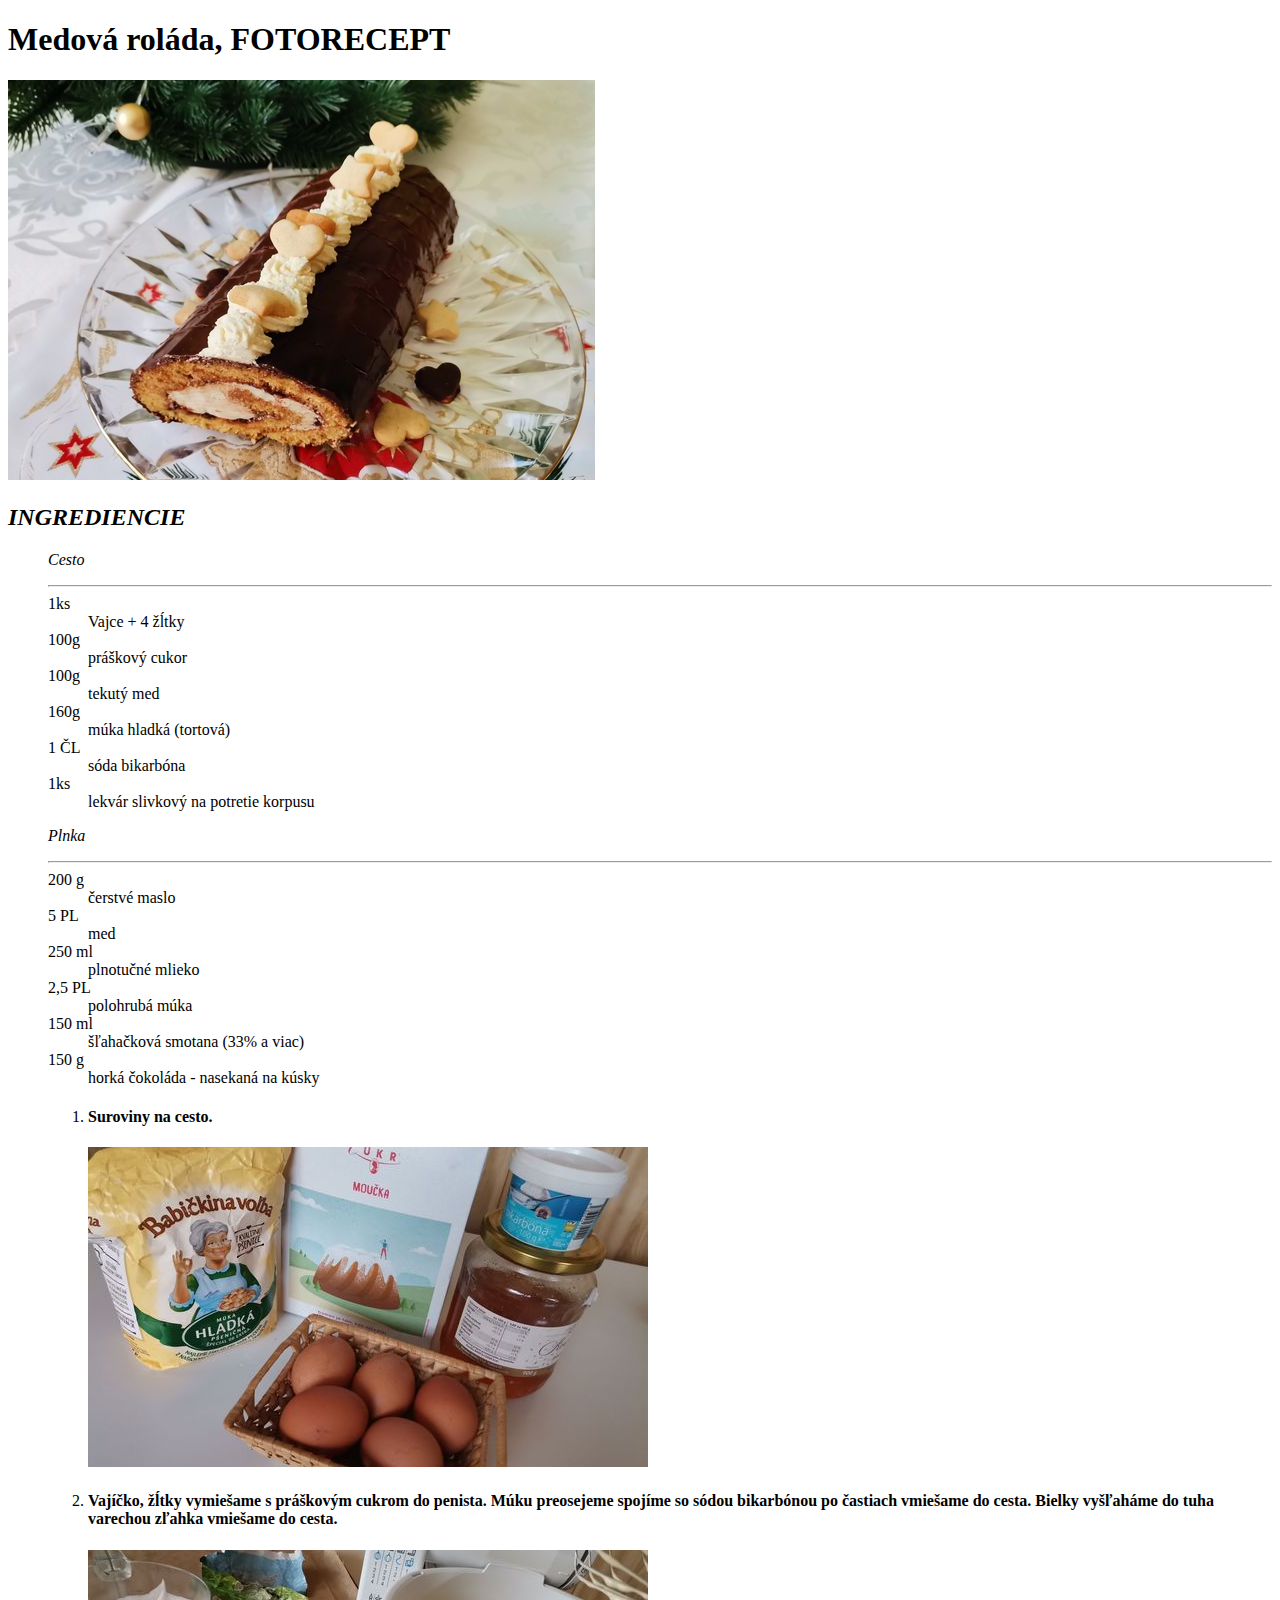
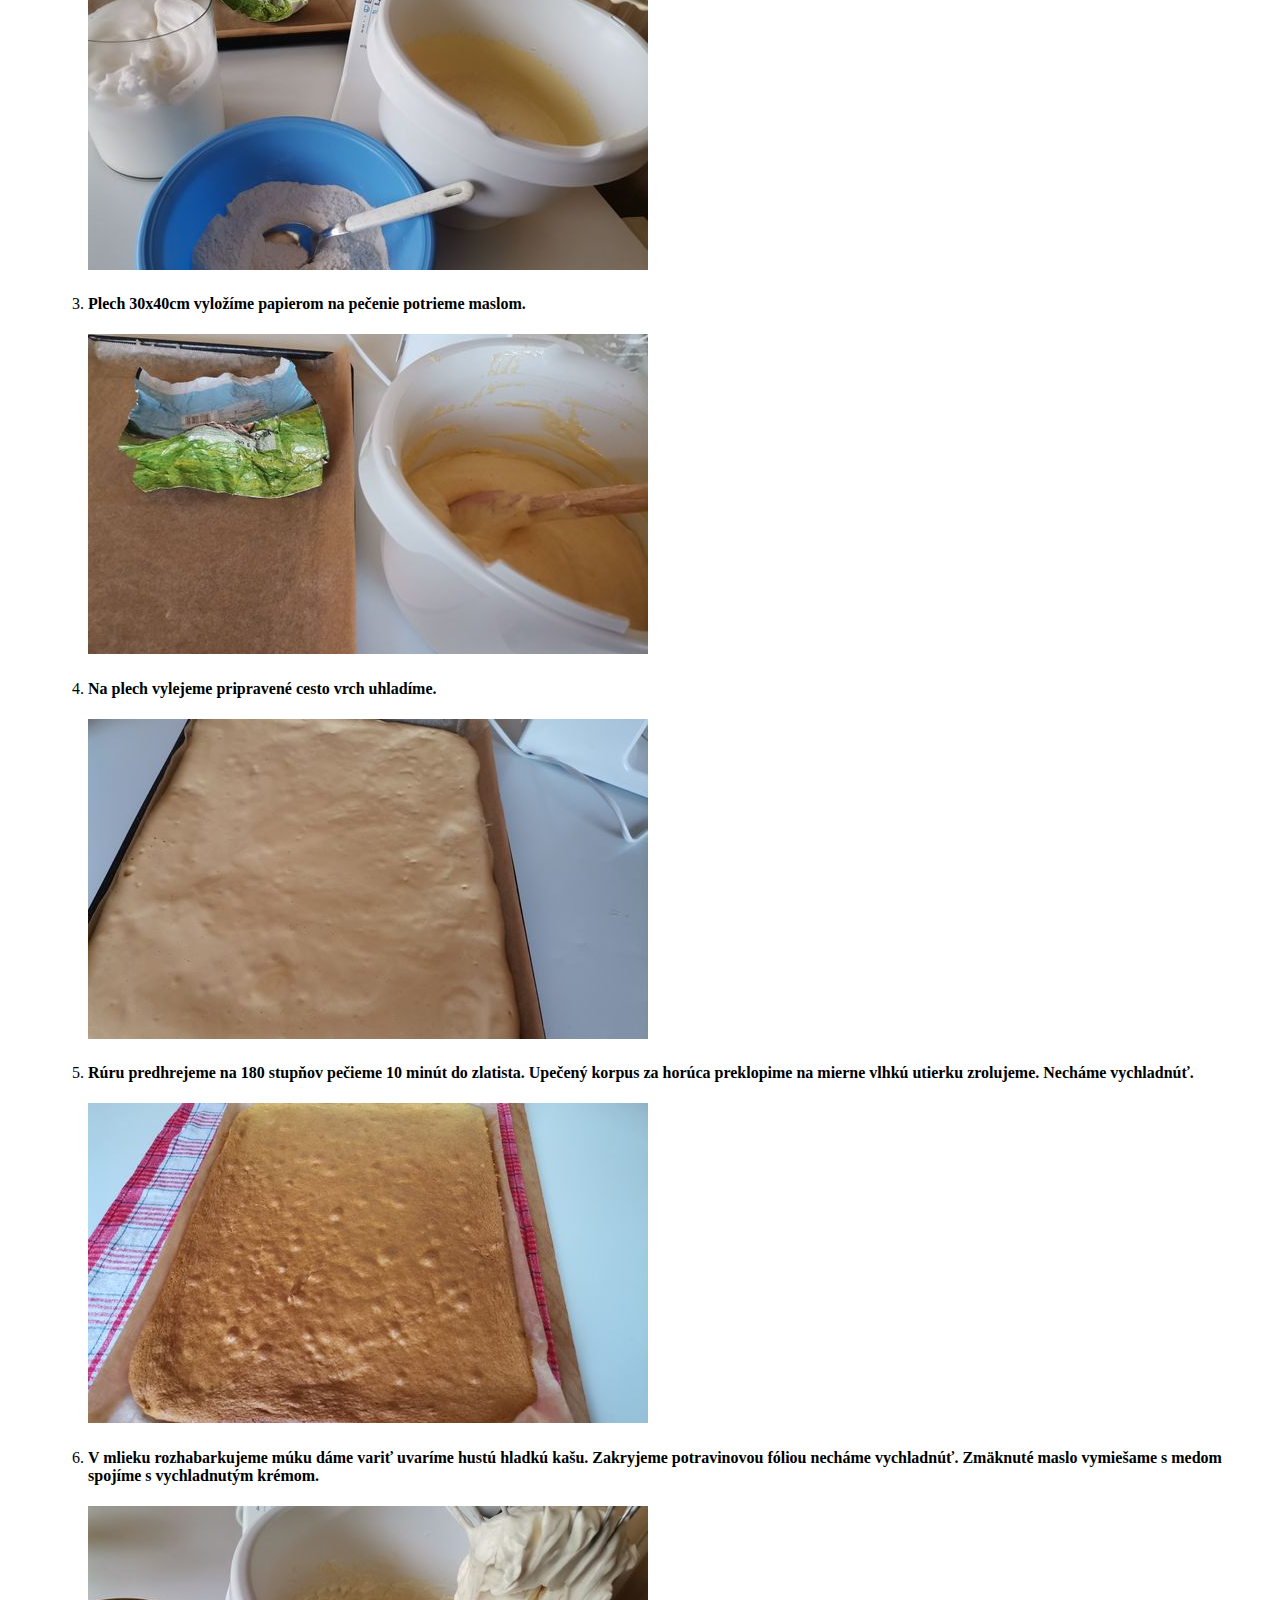
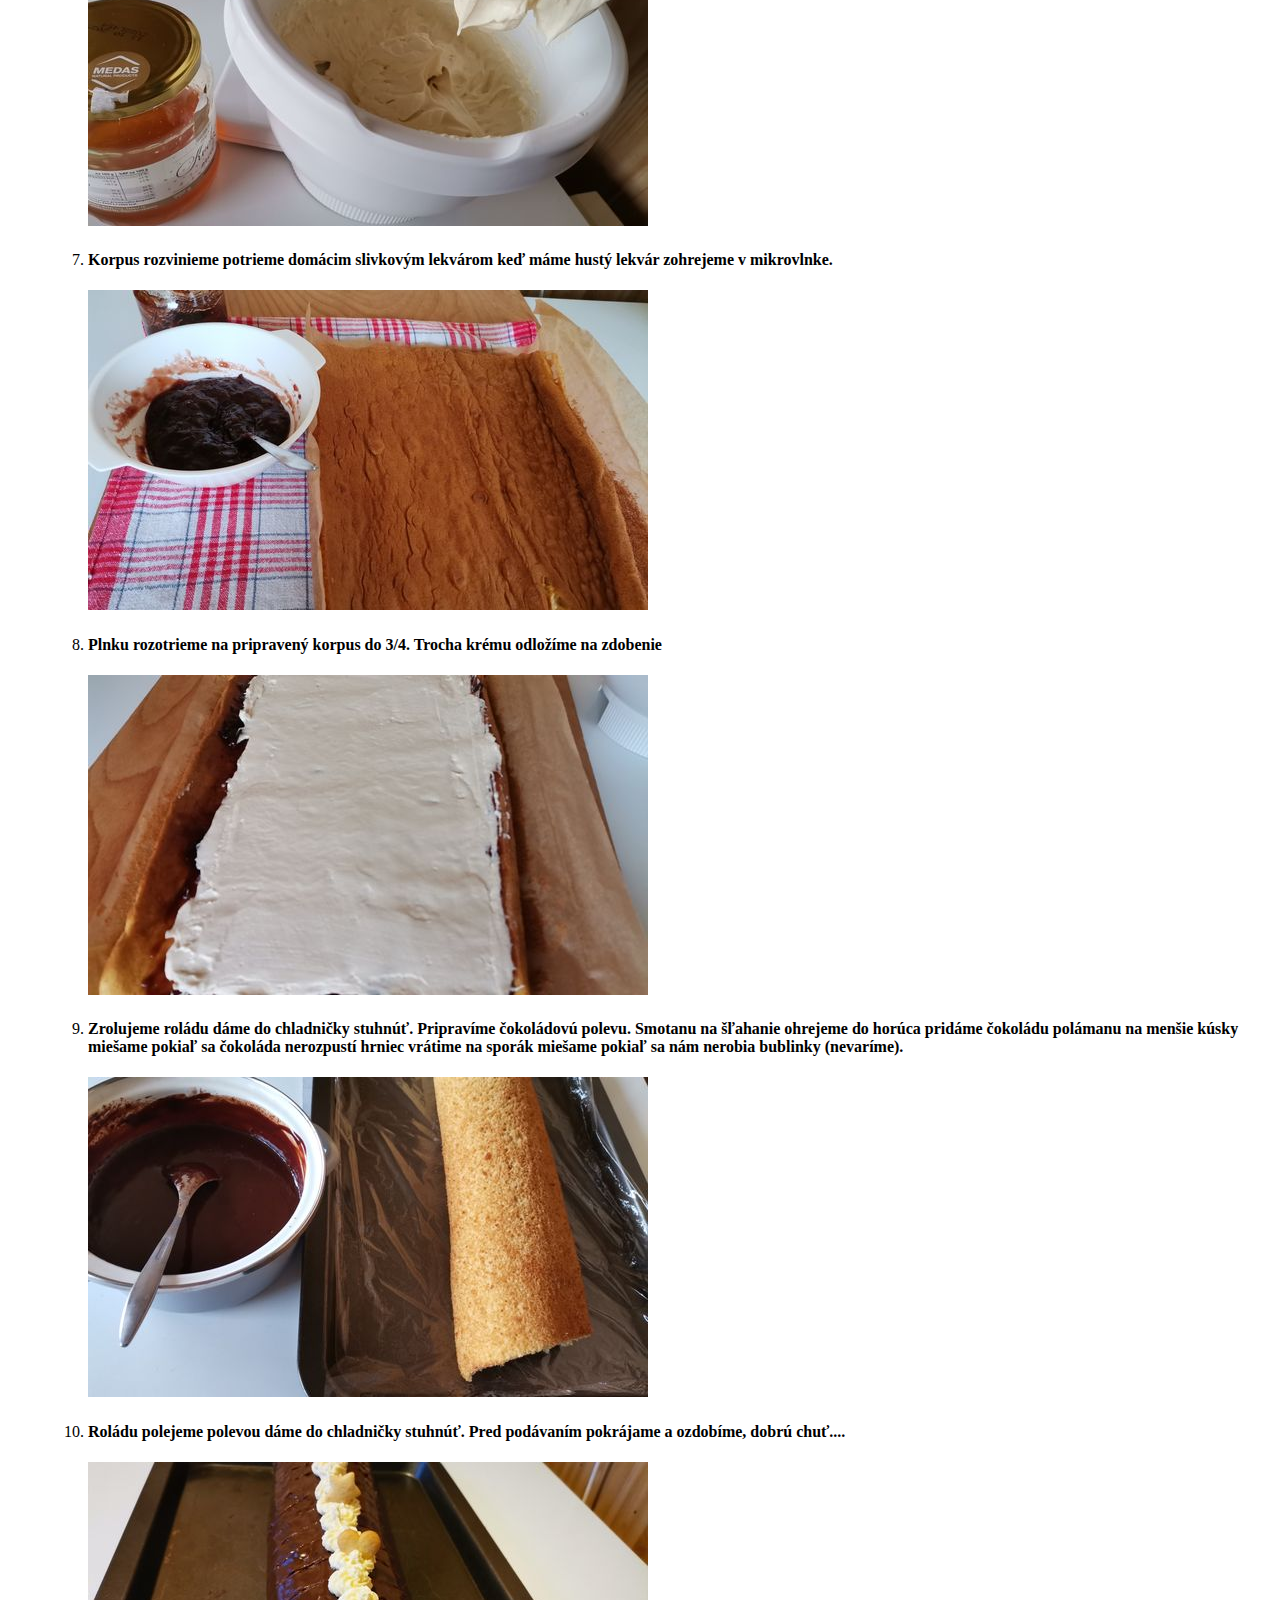
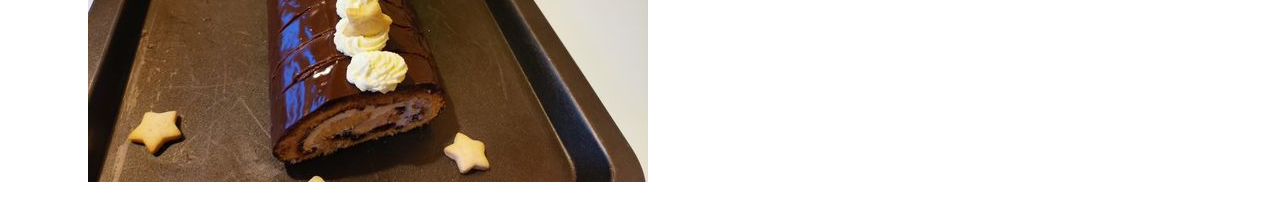
<file: Domáce úlohy/Domáca úloh 1/index.html>
<!DOCTYPE html>
<html lang="sk">
<head>
    <meta charset="UTF-8">
    <meta http-equiv="X-UA-Compatible" content="IE=edge">
    <meta name="viewport" content="width=device-width, initial-scale=1.0">
    <title>Recept</title>
</head>
<body>
    <h1><strong>Medová roláda, FOTORECEPT</strong></h1>
    <a href="./images/Hlavný obrazok.jpg"><img src="./images/Hlavný obrazok.jpg" alt="Medová roláda"></a> 
    <h2><em>INGREDIENCIE</em></h2>
    <ul>
        <p><em>Cesto</em></p>
        <hr>
        <dl>  
            <dt>1ks</dt>
            <dd>Vajce + 4 žĺtky</dd>
            <dt>100g</dt>
            <dd>práškový cukor</dd>
            <dt>100g</dt>
            <dd>tekutý med</dd>
            <dt>160g</dt>
            <dd>múka hladká (tortová)</dd>
            <dt>1 ČL</dt>
            <dd>sóda bikarbóna</dd>
            <dt>1ks</dt>
            <dd>lekvár slivkový na potretie korpusu</dd>
            <p><em>Plnka</em></p>
            <hr>
            <dt>200 g</dt>
            <dd>čerstvé maslo</dd>
            <dt>5 PL</dt>
            <dd>med</dd>  
            <dt>250 ml</dt>
            <dd>plnotučné mlieko</dd>
            <dt>2,5 PL</dt>
            <dd>polohrubá múka</dd>
            <dt>150 ml</dt>
            <dd>šľahačková smotana (33% a viac)</dd>
            <dt>150 g</dt>
            <dd>horká čokoláda - nasekaná na kúsky</dd>
        </dl>
    
    <ol>
        <li><h4>Suroviny na cesto.</h4></li>
        <a href="./images/1.krok.jpg"><img src="./images/1.krok.jpg" alt="Suroviny na cesto."></a>
        <li><h4>Vajíčko, žĺtky vymiešame s práškovým cukrom do penista. Múku preosejeme spojíme so sódou bikarbónou po častiach vmiešame do cesta. Bielky vyšľaháme do tuha varechou zľahka vmiešame do cesta.</h4> <a href="./images/2.krok.jpg"><img src="./images/2.krok.jpg" alt=""></a></li>
        <li><h4>Plech 30x40cm vyložíme papierom na pečenie potrieme maslom.</h4><a href="./images/3.krok.jpg"><img src="./images/3.krok.jpg" alt=""></a></li>
        <li><h4>Na plech vylejeme pripravené cesto vrch uhladíme.</h4><a href="./images/4.krok.jpg"><img src="./images/4.krok.jpg" alt=""></a></li>
        <li><h4>
            Rúru predhrejeme na 180 stupňov pečieme 10 minút do zlatista. Upečený korpus za horúca preklopime na mierne vlhkú utierku zrolujeme. Necháme vychladnúť.</h4><a href="./images/5.krok.jpg"><img src="./images/5.krok.jpg" alt=""></a></li>
        <li><h4>V mlieku rozhabarkujeme múku dáme variť uvaríme hustú hladkú kašu. Zakryjeme potravinovou fóliou necháme vychladnúť. Zmäknuté maslo vymiešame s medom spojíme s vychladnutým krémom.</h4><a href="./images/6.krok.jpg"><img src="./images/6.krok.jpg" alt=""></a></li>
        <li><h4>Korpus rozvinieme potrieme domácim slivkovým lekvárom keď máme hustý lekvár zohrejeme v mikrovlnke.</h4><a href="./images/7.krok.jpg"><img src="./images/7.krok.jpg" alt=""></a></li>
        <li><h4>Plnku rozotrieme na pripravený korpus do 3/4. Trocha krému odložíme na zdobenie</h4><a href="./images/8.krok.jpg"><img src="./images/8.krok.jpg" alt=""></a></li>
        <li><h4>Zrolujeme roládu dáme do chladničky stuhnúť. Pripravíme čokoládovú polevu. Smotanu na šľahanie ohrejeme do horúca pridáme čokoládu polámanu na menšie kúsky miešame pokiaľ sa čokoláda nerozpustí hrniec vrátime na sporák miešame pokiaľ sa nám nerobia bublinky (nevaríme).</h4><a href="./images/9.krok.jpg"><img src="./images/9.krok.jpg" alt=""></a></li>
        <li><h4>Roládu polejeme polevou dáme do chladničky stuhnúť. Pred podávaním pokrájame a ozdobíme, dobrú chuť....</h4><a href="./images/Vysledok.jpg"><img src="./images/Vysledok.jpg" alt=""></a></li>
    </ol>

</body>
</html>
</file>
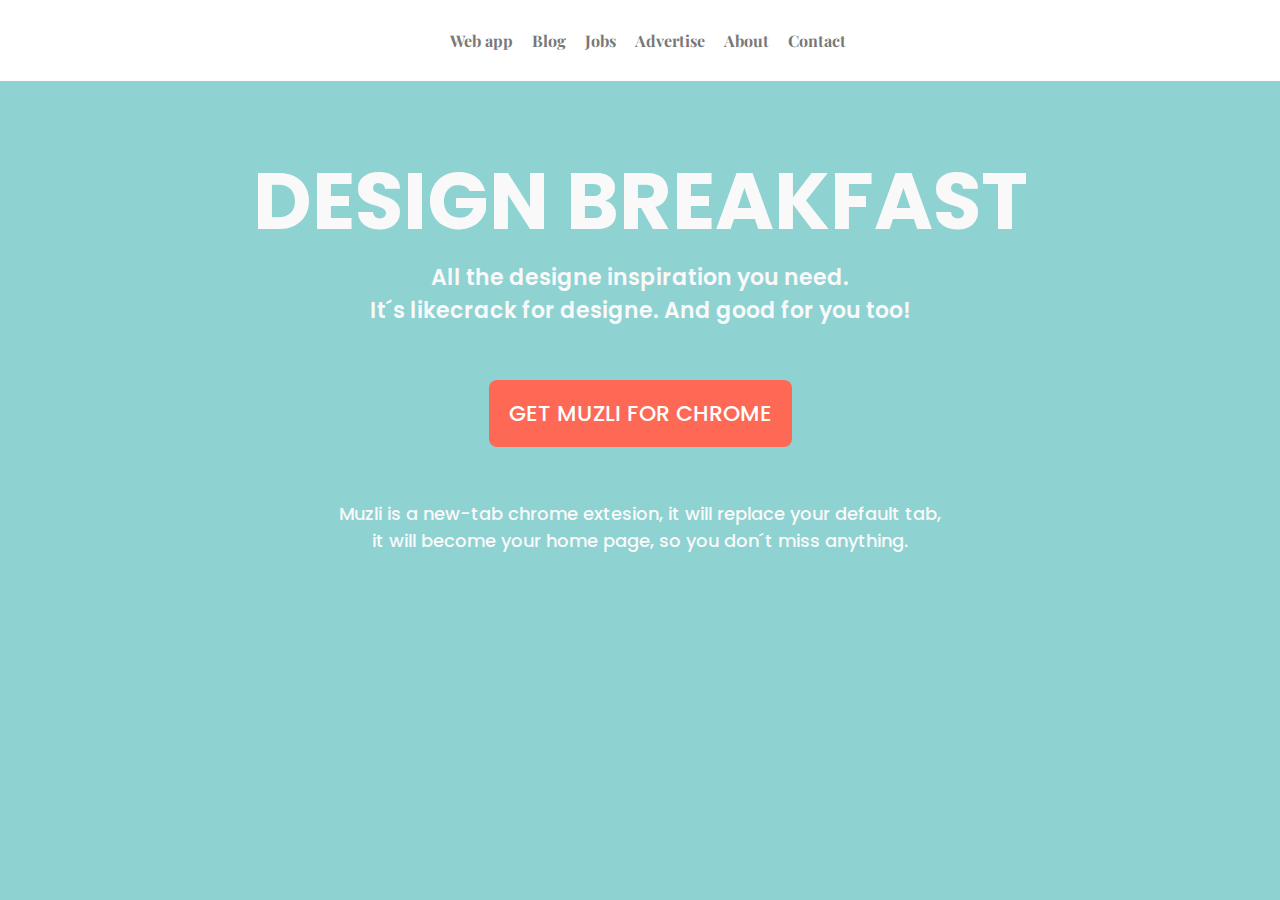
<file: Domáce úlohy/Domáca úloha 2 a pól/index.html>
<!DOCTYPE html>
<html lang="en">
  <head>
    <meta charset="UTF-8" />
    <meta http-equiv="X-UA-Compatible" content="IE=edge" />
    <meta name="viewport" content="width=device-width, initial-scale=1.0" />
    <link rel="stylesheet" href="./css/style.css" />
    <link rel="preconnect" href="https://fonts.googleapis.com" />
    <link rel="preconnect" href="https://fonts.gstatic.com" crossorigin />
    <link rel="preconnect" href="https://fonts.googleapis.com" />
    <link rel="preconnect" href="https://fonts.gstatic.com" crossorigin />
    <link <link rel="preconnect" href="https://fonts.googleapis.com" />
    <link rel="preconnect" href="https://fonts.gstatic.com" crossorigin />
    <link
      href="https://fonts.googleapis.com/css2?family=Playfair+Display:ital,wght@0,400;0,500;0,600;0,700;0,800;0,900;1,500;1,600;1,700;1,800;1,900&family=Poppins:ital,wght@0,100;0,200;0,300;0,400;0,500;0,600;0,700;0,800;0,900;1,100;1,200;1,300;1,400;1,500;1,600;1,700;1,800;1,900&display=swap"
      rel="stylesheet" />
    <title>Muz.li</title>
  </head>
  <body>
    <header>
      <ul class="nav">
        <li><a href="#">Web app</a></li>
        <li><a href="#">Blog</a></li>
        <li><a href="#">Jobs</a></li>
        <li><a href="#">Advertise</a></li>
        <li><a href="#">About</a></li>
        <li><a href="#">Contact</a></li>
      </ul>
    </header>
    <div class="content">
      <h1>Design breakfast</h1>
      <p>All the designe inspiration you need.</p>
      <p>It´s likecrack for designe. And good for you too!</p>
      <div class="btn"><a href="#">Get muzli for chrome</a></div>
      <p class="end">
        Muzli is a new-tab chrome extesion, it will replace your default tab,
        <br />
        it will become your home page, so you don´t miss anything.
      </p>
    </div>
  </body>
</html>
</file>
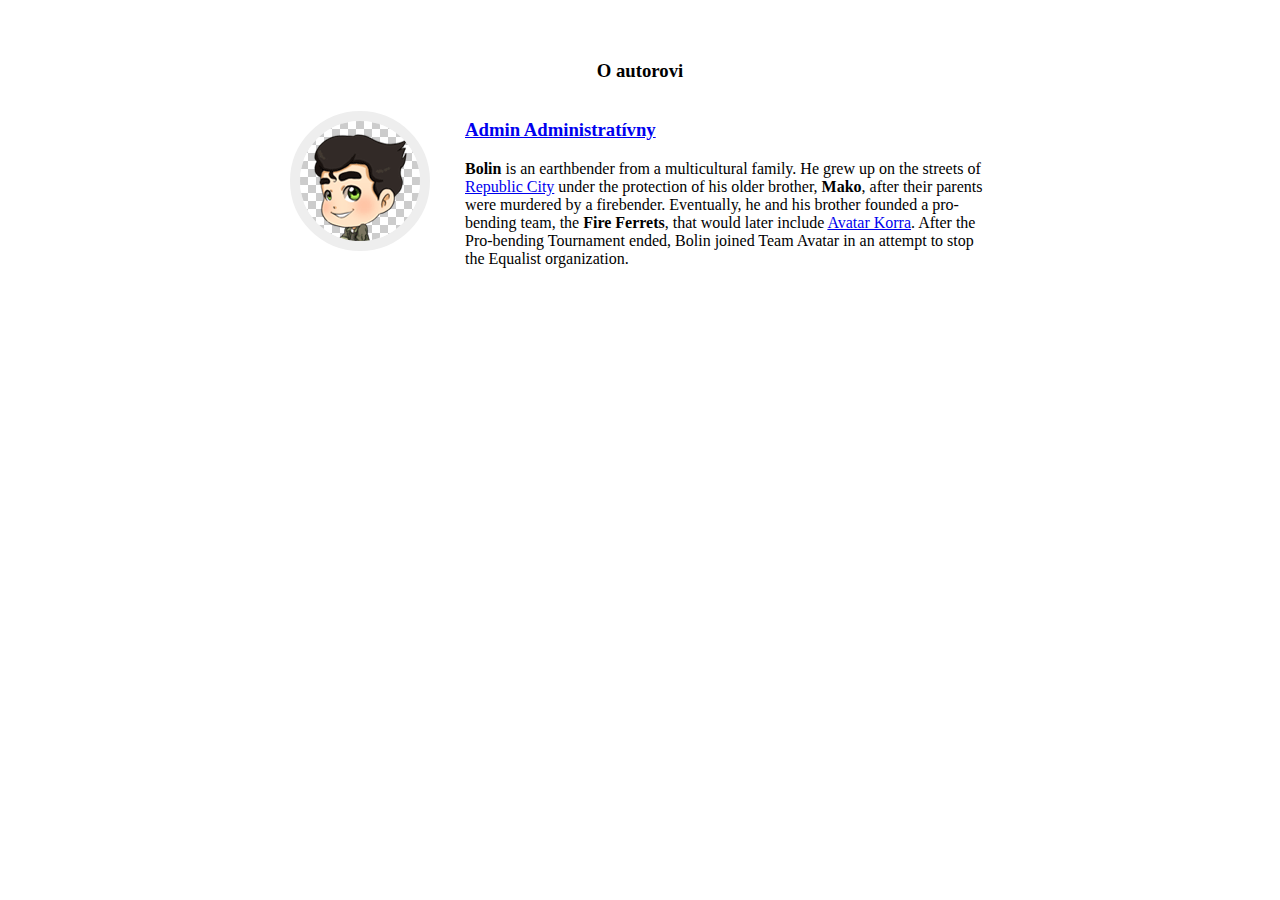
<file: Domáce úlohy/Domáca úloha 3 a trištvrte/index.htm>
<!DOCTYPE html>
<html lang="en">
  <head>
    <meta charset="UTF-8" />
    <meta http-equiv="X-UA-Compatible" content="IE=edge" />
    <meta name="viewport" content="width=device-width, initial-scale=1.0" />
    <link rel="stylesheet" href="./css/style.css" />
    <title>Document</title>
  </head>
  <body>
    <div class="group">
      <footer class="post-footer">
        <h3>O autorovi</h3>
        <div class="byline">
          <a class="photo" href="#">
            <img
              src="./img/author.png"
              height="120"
              width="120"
              alt="Bolin - Legend of Korra" />
          </a>
        </div>
        <div class="sidebar">
          <div class="bio">
            <h3><a href="#">Admin Administratívny</a></h3>
            <p>
              <strong>Bolin</strong> is an earthbender from a multicultural
              family. He grew up on the streets of
              <a href="#">Republic City</a> under the protection of his older
              brother, <strong>Mako</strong>, after their parents were murdered
              by a firebender. Eventually, he and his brother founded a
              pro-bending team, the <strong>Fire Ferrets</strong>, that would
              later include <a href="#">Avatar Korra</a>. After the Pro-bending
              Tournament ended, Bolin joined Team Avatar in an attempt to stop
              the Equalist organization.
            </p>
          </div>
        </div>
      </footer>
    </div>
  </body>
</html>
</file>
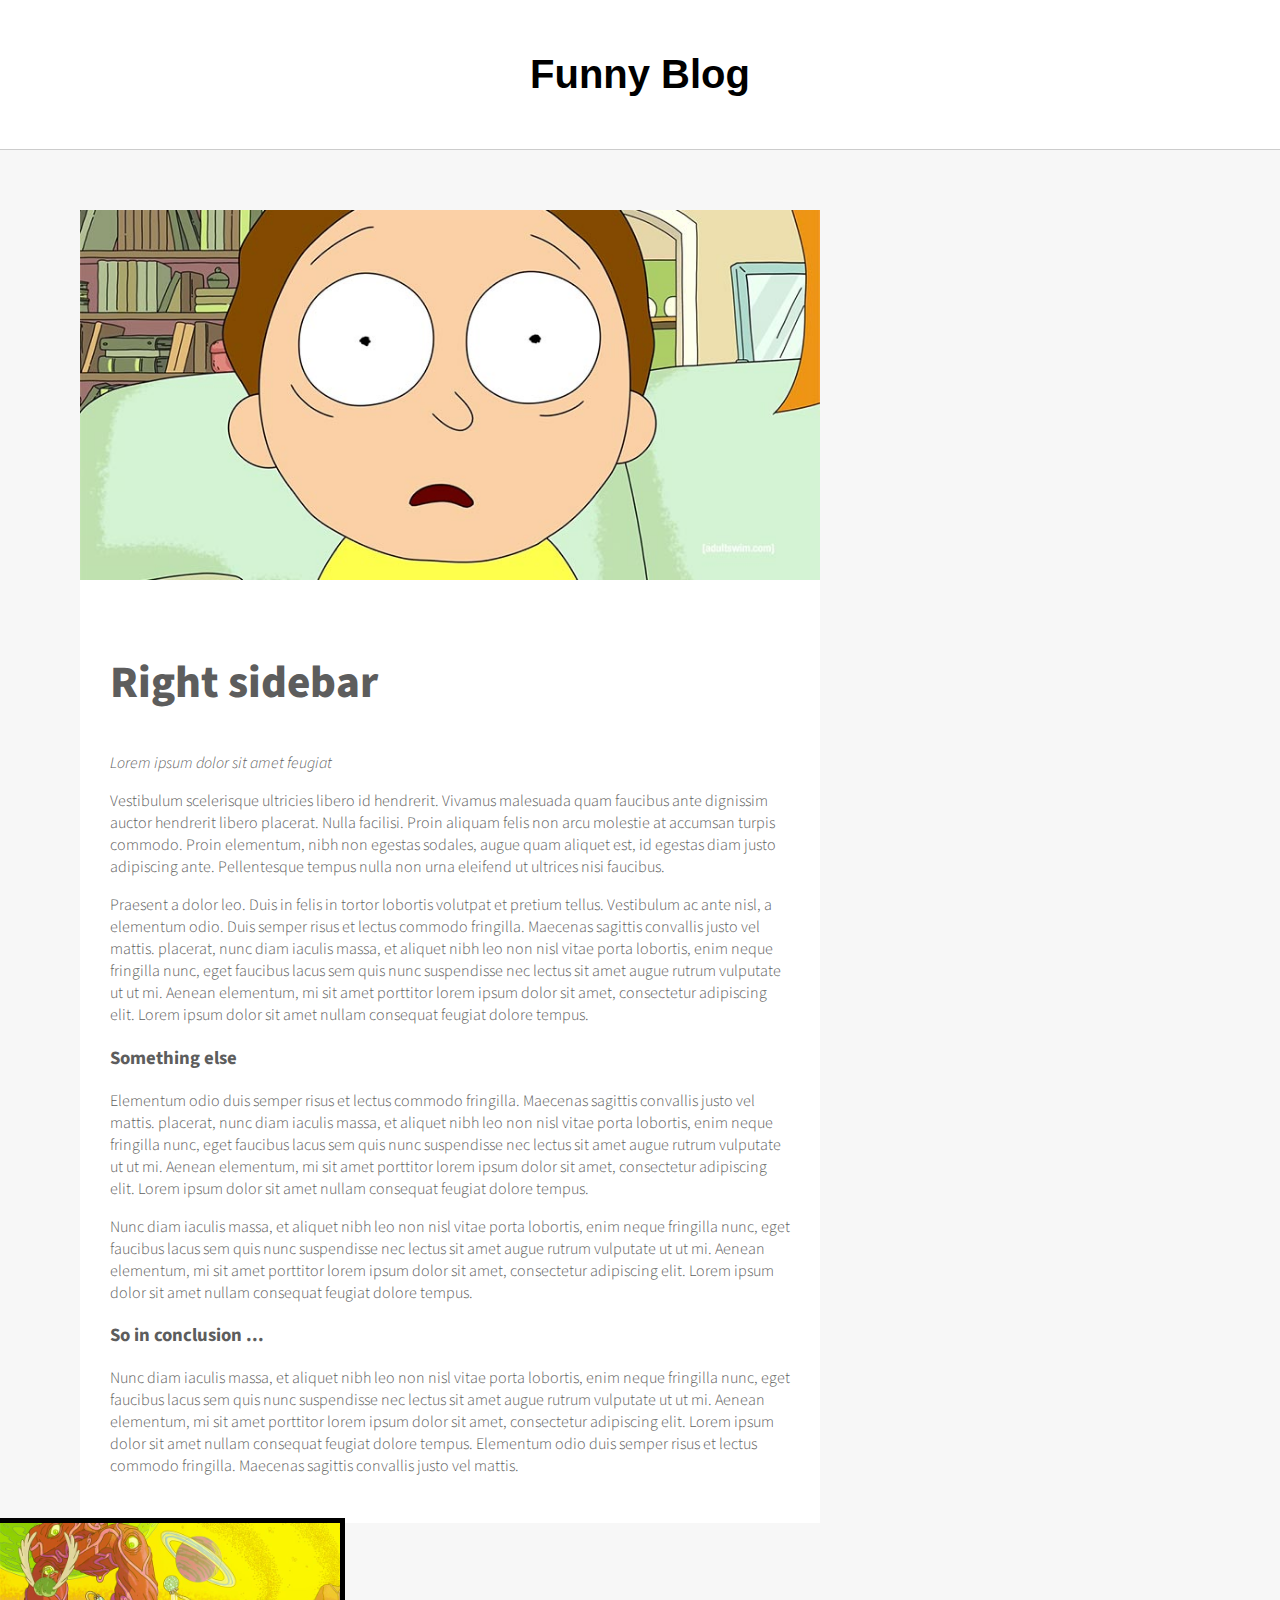
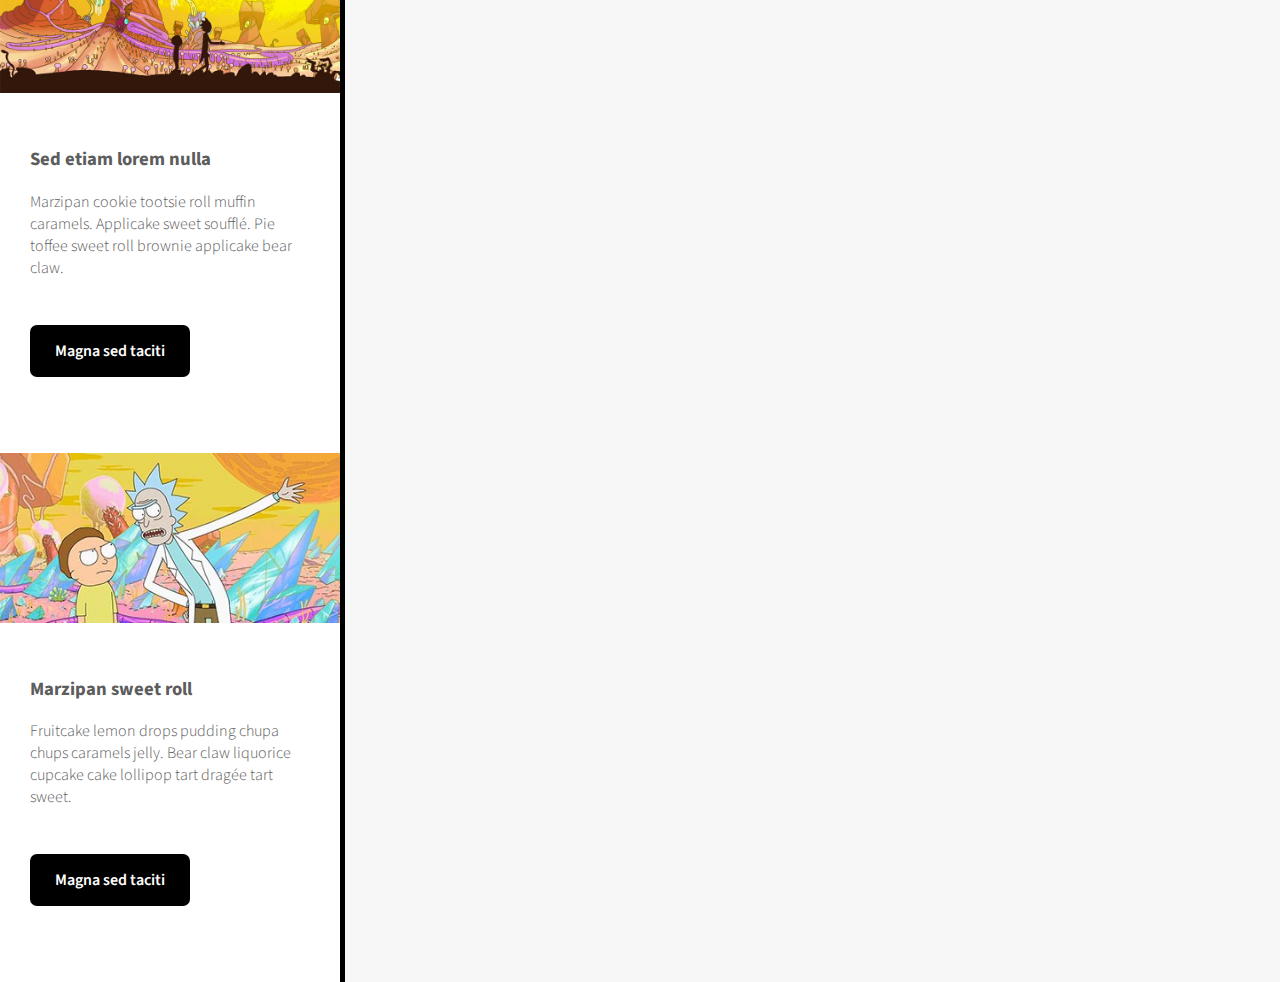
<file: Domáce úlohy/Domáca úloha 3/index.html>
<!DOCTYPE html>
<html lang="esk">
  <head>
    <meta charset="UTF-8" />
    <meta http-equiv="X-UA-Compatible" content="IE=edge" />
    <meta name="viewport" content="width=device-width, initial-scale=1.0" />
    <link rel="stylesheet" href="./css/normalize.css" />
    <link rel="stylesheet" href="./css/style.css" />
    <link rel="preconnect" href="https://fonts.googleapis.com" />
    <link rel="preconnect" href="https://fonts.gstatic.com" crossorigin />
    <link
      href="https://fonts.googleapis.com/css2?family=Source+Sans+Pro:ital,wght@0,300;0,400;0,600;0,700;1,300;1,400;1,600&display=swap"
      rel="stylesheet" />
    <title>Scary blooog</title>
  </head>
  <body>
    <header class="nadpis">
      <h1>Funny Blog</h1>
    </header>
    <main>
      <div class="container group">
        <article class="content box">
          <header class="photo">
            <img src="./img/image-1.jpg" alt="" />
          </header>
          <div class="text">
            <h2>Right sidebar</h2>
            <p>Lorem ipsum dolor sit amet feugiat</p>

            <p>
              Vestibulum scelerisque ultricies libero id hendrerit. Vivamus
              malesuada quam faucibus ante dignissim auctor hendrerit libero
              placerat. Nulla facilisi. Proin aliquam felis non arcu molestie at
              accumsan turpis commodo. Proin elementum, nibh non egestas
              sodales, augue quam aliquet est, id egestas diam justo adipiscing
              ante. Pellentesque tempus nulla non urna eleifend ut ultrices nisi
              faucibus.
            </p>
            <p>
              Praesent a dolor leo. Duis in felis in tortor lobortis volutpat et
              pretium tellus. Vestibulum ac ante nisl, a elementum odio. Duis
              semper risus et lectus commodo fringilla. Maecenas sagittis
              convallis justo vel mattis. placerat, nunc diam iaculis massa, et
              aliquet nibh leo non nisl vitae porta lobortis, enim neque
              fringilla nunc, eget faucibus lacus sem quis nunc suspendisse nec
              lectus sit amet augue rutrum vulputate ut ut mi. Aenean elementum,
              mi sit amet porttitor lorem ipsum dolor sit amet, consectetur
              adipiscing elit. Lorem ipsum dolor sit amet nullam consequat
              feugiat dolore tempus.
            </p>

            <h3>Something else</h3>

            <p>
              Elementum odio duis semper risus et lectus commodo fringilla.
              Maecenas sagittis convallis justo vel mattis. placerat, nunc diam
              iaculis massa, et aliquet nibh leo non nisl vitae porta lobortis,
              enim neque fringilla nunc, eget faucibus lacus sem quis nunc
              suspendisse nec lectus sit amet augue rutrum vulputate ut ut mi.
              Aenean elementum, mi sit amet porttitor lorem ipsum dolor sit
              amet, consectetur adipiscing elit. Lorem ipsum dolor sit amet
              nullam consequat feugiat dolore tempus.
            </p>
            <p>
              Nunc diam iaculis massa, et aliquet nibh leo non nisl vitae porta
              lobortis, enim neque fringilla nunc, eget faucibus lacus sem quis
              nunc suspendisse nec lectus sit amet augue rutrum vulputate ut ut
              mi. Aenean elementum, mi sit amet porttitor lorem ipsum dolor sit
              amet, consectetur adipiscing elit. Lorem ipsum dolor sit amet
              nullam consequat feugiat dolore tempus.
            </p>

            <h3>So in conclusion ...</h3>

            <p>
              Nunc diam iaculis massa, et aliquet nibh leo non nisl vitae porta
              lobortis, enim neque fringilla nunc, eget faucibus lacus sem quis
              nunc suspendisse nec lectus sit amet augue rutrum vulputate ut ut
              mi. Aenean elementum, mi sit amet porttitor lorem ipsum dolor sit
              amet, consectetur adipiscing elit. Lorem ipsum dolor sit amet
              nullam consequat feugiat dolore tempus. Elementum odio duis semper
              risus et lectus commodo fringilla. Maecenas sagittis convallis
              justo vel mattis.
            </p>
          </div>
        </article>
      </div>
    </main>
    <aside class="sidebar group">
      <div class="box">
        <div class="sidebar-header">
          <img src="./img/image-2.jpg" alt="" />
          <div class="text">
            <h3>Sed etiam lorem nulla</h3>
            <p>
              Marzipan cookie tootsie roll muffin caramels. Applicake sweet
              soufflé. Pie toffee sweet roll brownie applicake bear claw.
            </p>
            <p>
              <a href="#" class="button">Magna sed taciti</a>
            </p>
          </div>
        </div>
      </div>
      <div class="box">
        <div class="sidebar-header">
          <img src="img/thumb-7.jpg" alt="" />
        </div>
        <div class="text">
          <h3>Marzipan sweet roll</h3>
          <p>
            Fruitcake lemon drops pudding chupa chups caramels jelly. Bear claw
            liquorice cupcake cake lollipop tart dragée tart sweet.
          </p>
          <p>
            <a href="#" class="button">Magna sed taciti</a>
          </p>
        </div>
      </div>
    </aside>
  </body>
</html>
</file>
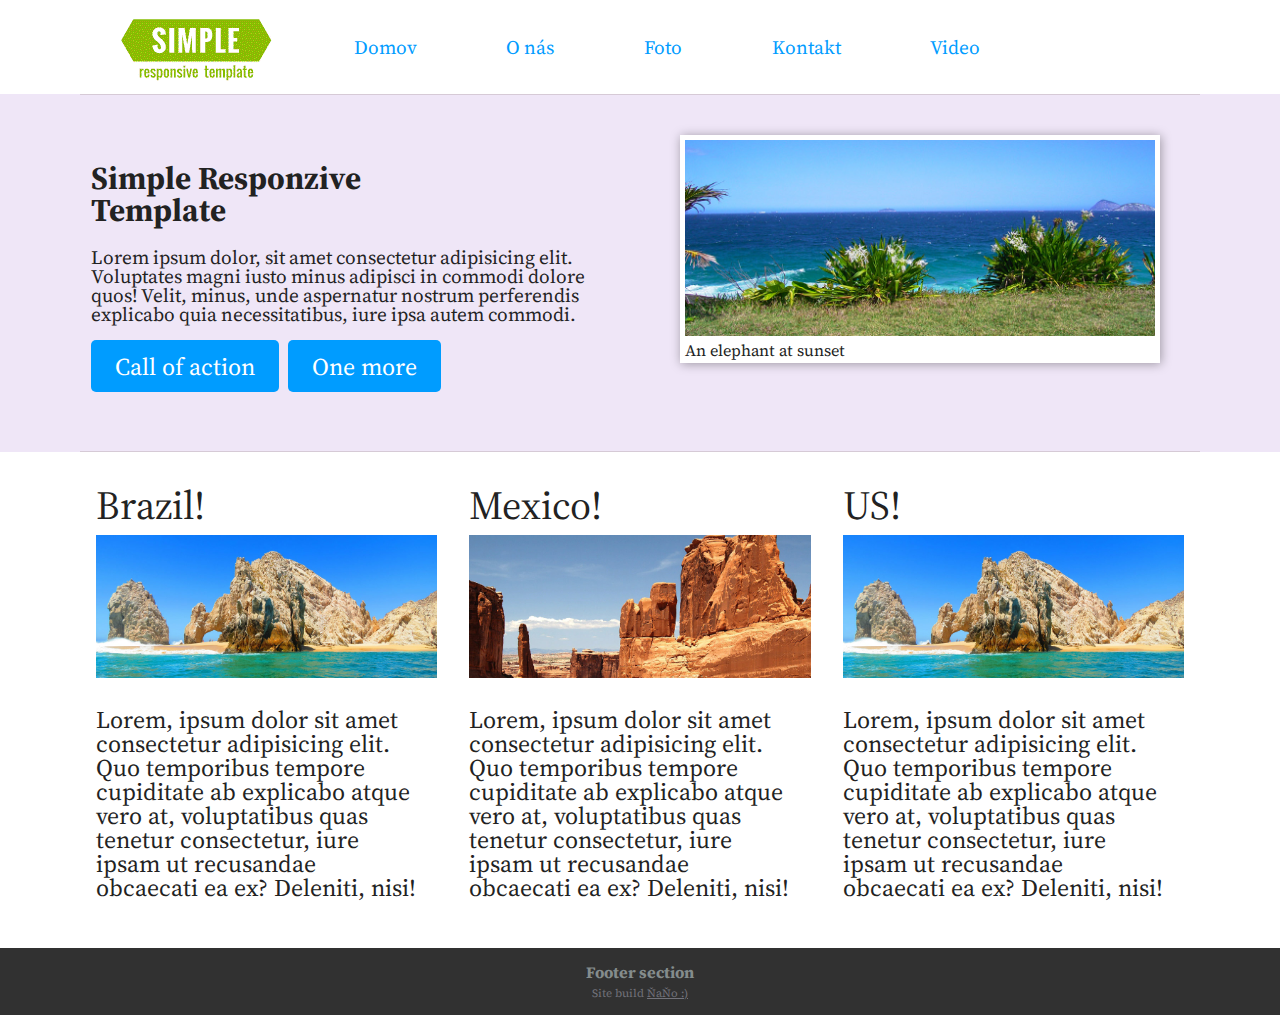
<file: Domáce úlohy/DU 8/index.html>
<!DOCTYPE html>
<html lang="sk">
  <head>
    <meta charset="UTF-8" />
    <meta http-equiv="X-UA-Compatible" content="IE=edge" />
    <meta name="viewport" content="width=device-width, initial-scale=1.0" />
    <link rel="stylesheet" href="./css/normalize.css" />
    <link rel="stylesheet" href="./css/style.css" />
    <link rel="preconnect" href="https://fonts.googleapis.com" />
    <link rel="preconnect" href="https://fonts.gstatic.com" crossorigin />
    <link
      href="https://fonts.googleapis.com/css2?family=Source+Serif+Pro:wght@300;400;700&display=swap"
      rel="stylesheet" />
    <title>Responziv</title>
  </head>
  <body>
    <header>
      <div class="container">
        <div class="logo">
          <a class="foto" href="#">
            <img src="./img/responziv.png" alt="logo" />logo</a
          >
          <nav>
            <ul>
              <li><a href="#">Domov</a></li>
              <li><a href="#">O nás</a></li>
              <li><a href="#">Foto</a></li>
              <li><a href="#">Kontakt</a></li>
              <li><a href="#">Video</a></li>
            </ul>
          </nav>
        </div>
      </div>
    </header>
    <header class="post-header">
      <div class="container">
        <section>
          <aside class="text">
            <h1>
              Simple Responzive <br />
              Template
            </h1>
            <p>
              Lorem ipsum dolor, sit amet consectetur adipisicing elit.
              Voluptates magni iusto minus adipisci in commodi dolore quos!
              Velit, minus, unde aspernatur nostrum perferendis explicabo quia
              necessitatibus, iure ipsa autem commodi.
            </p>
            <div class="btn">
              <a href="#">Call of action</a>
              <a href="#">One more</a>
            </div>
          </aside>
          <figure class="gallery">
            <a href="#"><img src="./img/basic-pic1.jpg" alt="" />nanana</a>
            <figcaption>An elephant at sunset</figcaption>
          </figure>
        </section>
      </div>
    </header>
    <main>
      <div class="container">
        <div class="content">
          <div class="box">
            <article>
              <h2>Brazil!</h2>
              <img src="./img/basic-pic2.jpg" alt="" />
              <p>
                Lorem, ipsum dolor sit amet consectetur adipisicing elit. Quo
                temporibus tempore cupiditate ab explicabo atque vero at,
                voluptatibus quas tenetur consectetur, iure ipsam ut recusandae
                obcaecati ea ex? Deleniti, nisi!
              </p>
            </article>
          </div>
          <div class="box1">
            <article>
              <h2>Mexico!</h2>
              <img src="./img/basic-pic3.jpg" alt="" />
              <p>
                Lorem, ipsum dolor sit amet consectetur adipisicing elit. Quo
                temporibus tempore cupiditate ab explicabo atque vero at,
                voluptatibus quas tenetur consectetur, iure ipsam ut recusandae
                obcaecati ea ex? Deleniti, nisi!
              </p>
            </article>
          </div>
          <div class="box2">
            <article>
              <h2>US!</h2>
              <img src="./img/basic-pic2 (1).jpg" alt="" />
              <p>
                Lorem, ipsum dolor sit amet consectetur adipisicing elit. Quo
                temporibus tempore cupiditate ab explicabo atque vero at,
                voluptatibus quas tenetur consectetur, iure ipsam ut recusandae
                obcaecati ea ex? Deleniti, nisi!
              </p>
            </article>
          </div>
        </div>
      </div>
    </main>

    <footer>
      <h3>Footer section</h3>
      <p>Site build <span>ŇaŇo :)</span></p>
    </footer>
  </body>
</html>
</file>
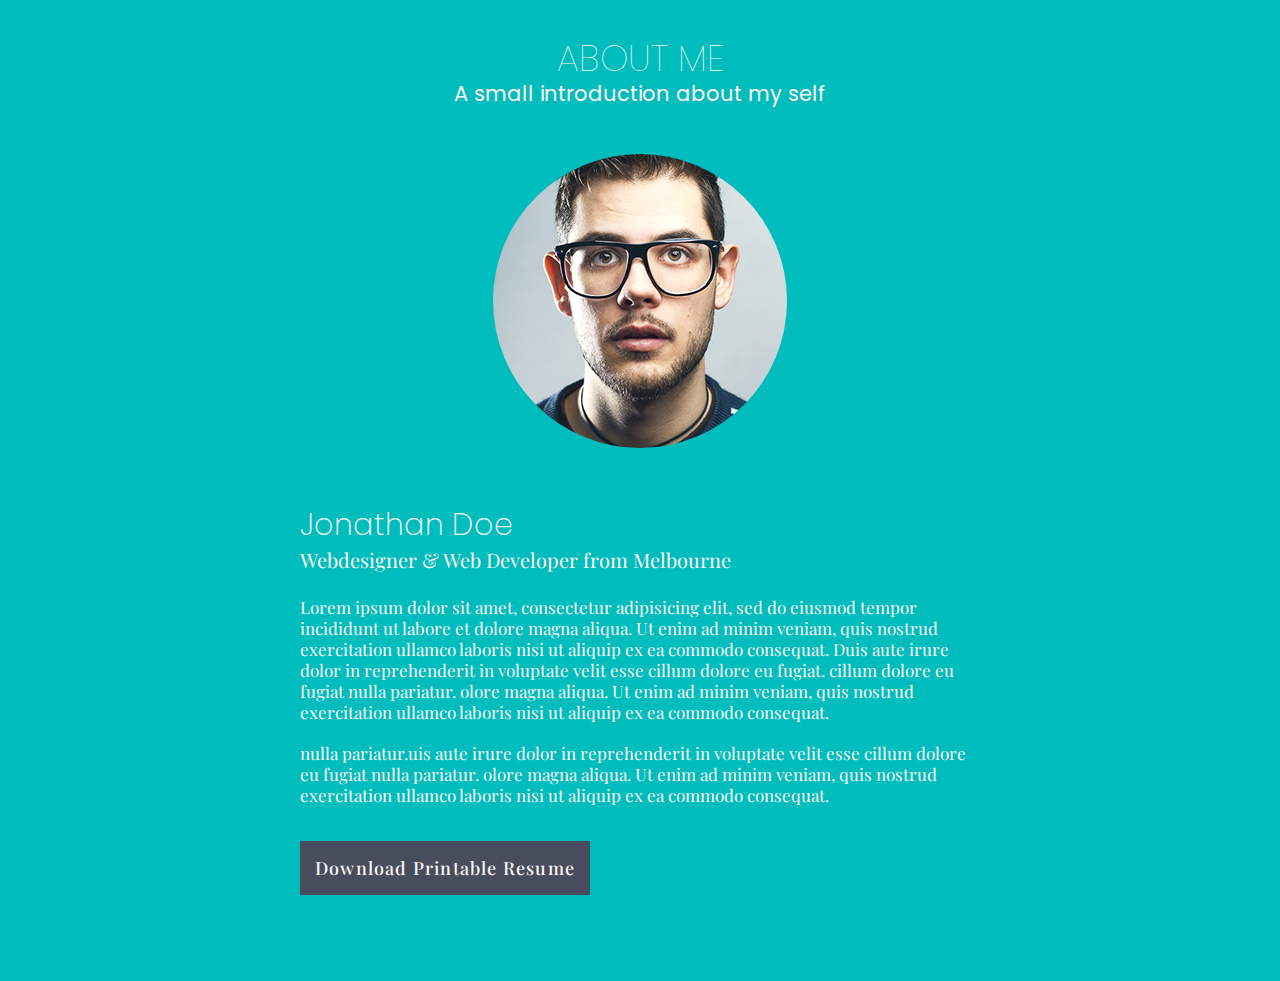
<file: Domáce úlohy/Domáca úloha 2/1.zivotopis/index.html>
<!DOCTYPE html>
<html lang="en">
  <head>
    <meta charset="UTF-8" />
    <meta http-equiv="X-UA-Compatible" content="IE=edge" />
    <meta name="viewport" content="width=device-width, initial-scale=1.0" />
    <link rel="stylesheet" href="./css/style.css" />
    <link rel="preconnect" href="https://fonts.googleapis.com" />
    <link rel="preconnect" href="https://fonts.gstatic.com" crossorigin />
    <link rel="preconnect" href="https://fonts.googleapis.com" />
    <link rel="preconnect" href="https://fonts.gstatic.com" crossorigin />
    <link
      href="https://fonts.googleapis.com/css2?family=Playfair+Display&family=Poppins&display=swap"
      rel="stylesheet" />
    <title>About me</title>
  </head>
  <body>
    <header class="photo">
      <h1>About me</h1>
      <p>A small introduction about my self</p>
      <img src="./img/me.jpg" alt="Ja" />
    </header>
    <header class="name">
      <h2>Jonathan Doe</h2>
      <h3>Webdesigner & Web Developer from Melbourne</h3>
    </header>
    <div class="container">
      <article>
        <p>
          Lorem ipsum dolor sit amet, consectetur adipisicing elit, sed do
          eiusmod tempor incididunt ut labore et dolore magna aliqua. Ut enim ad
          minim veniam, quis nostrud exercitation ullamco laboris nisi ut
          aliquip ex ea commodo consequat. Duis aute irure dolor in
          reprehenderit in voluptate velit esse cillum dolore eu fugiat. cillum
          dolore eu fugiat nulla pariatur. olore magna aliqua. Ut enim ad minim
          veniam, quis nostrud exercitation ullamco laboris nisi ut aliquip ex
          ea commodo consequat.
        </p>
        <p>
          nulla pariatur.uis aute irure dolor in reprehenderit in voluptate
          velit esse cillum dolore eu fugiat nulla pariatur. olore magna aliqua.
          Ut enim ad minim veniam, quis nostrud exercitation ullamco laboris
          nisi ut aliquip ex ea commodo consequat.
        </p>
        <div class="btn">
          <a href="#" class="bntDownload">Download Printable Resume</a>
        </div>
      </article>
    </div>
  </body>
</html>
</file>
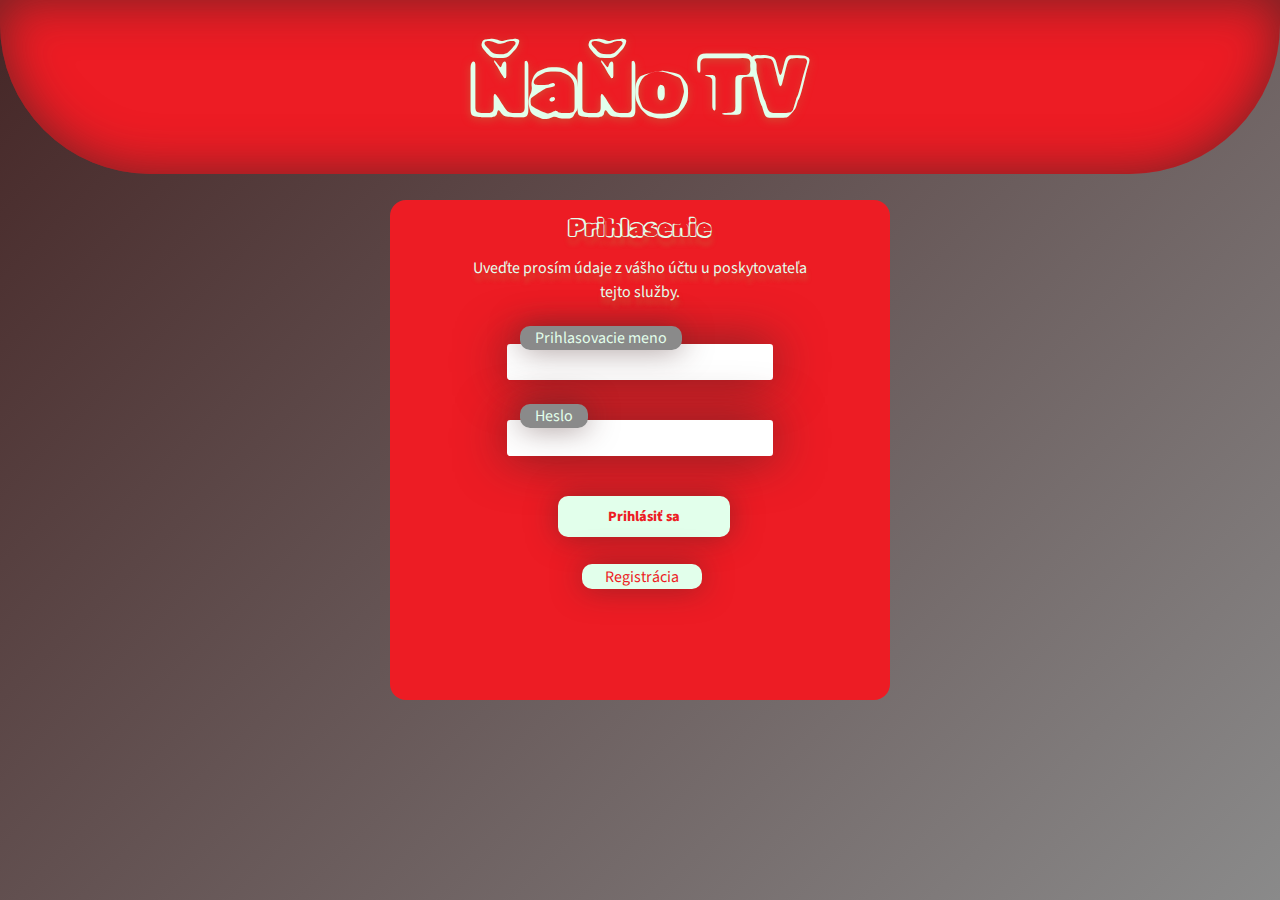
<file: Domáce úlohy/Domáca úloha 4/Projekt Ňaňo TV/index.html>
<!DOCTYPE html>
<html lang="sk">
  <head>
    <meta charset="UTF-8" />
    <meta http-equiv="X-UA-Compatible" content="IE=edge" />
    <meta name="viewport" content="width=device-width, initial-scale=1.0" />
    <link rel="stylesheet" href="./css/reset.css" />
    <link rel="stylesheet" href="./css/style.css" />
    <link rel="preconnect" href="https://fonts.googleapis.com" />
    <link rel="preconnect" href="https://fonts.gstatic.com" crossorigin />
    <link
      href="https://fonts.googleapis.com/css2?family=Rubik+Vinyl&family=Source+Sans+Pro:ital,wght@0,300;0,400;0,600;0,700;1,300;1,400;1,600&display=swap"
      rel="stylesheet" />
    <title>ŇaŇo TV</title>
  </head>
  <body>
    <div class="container">
      <header class="logo">
        <h1>ŇaŇo TV</h1>
      </header>

      <div class="content">
        <article class="text container-2">
          <h2>Prihlasenie</h2>
          <p>
            Uveďte prosím údaje z vášho účtu u poskytovateľa <br />
            tejto služby.
          </p>
        </article>
        <form action="#" method="get" class="container">
          <label class="login" for="login">Prihlasovacie meno</label>
          <input type="text" name="name" required />
          <label for="login">Heslo</label>
          <input type="password" name="pass" required />
          <button>Prihlásiť sa</button>
        </form>
        <a href="./register.html">Registrácia</a>
      </div>
    </div>
  </body>
</html>
</file>
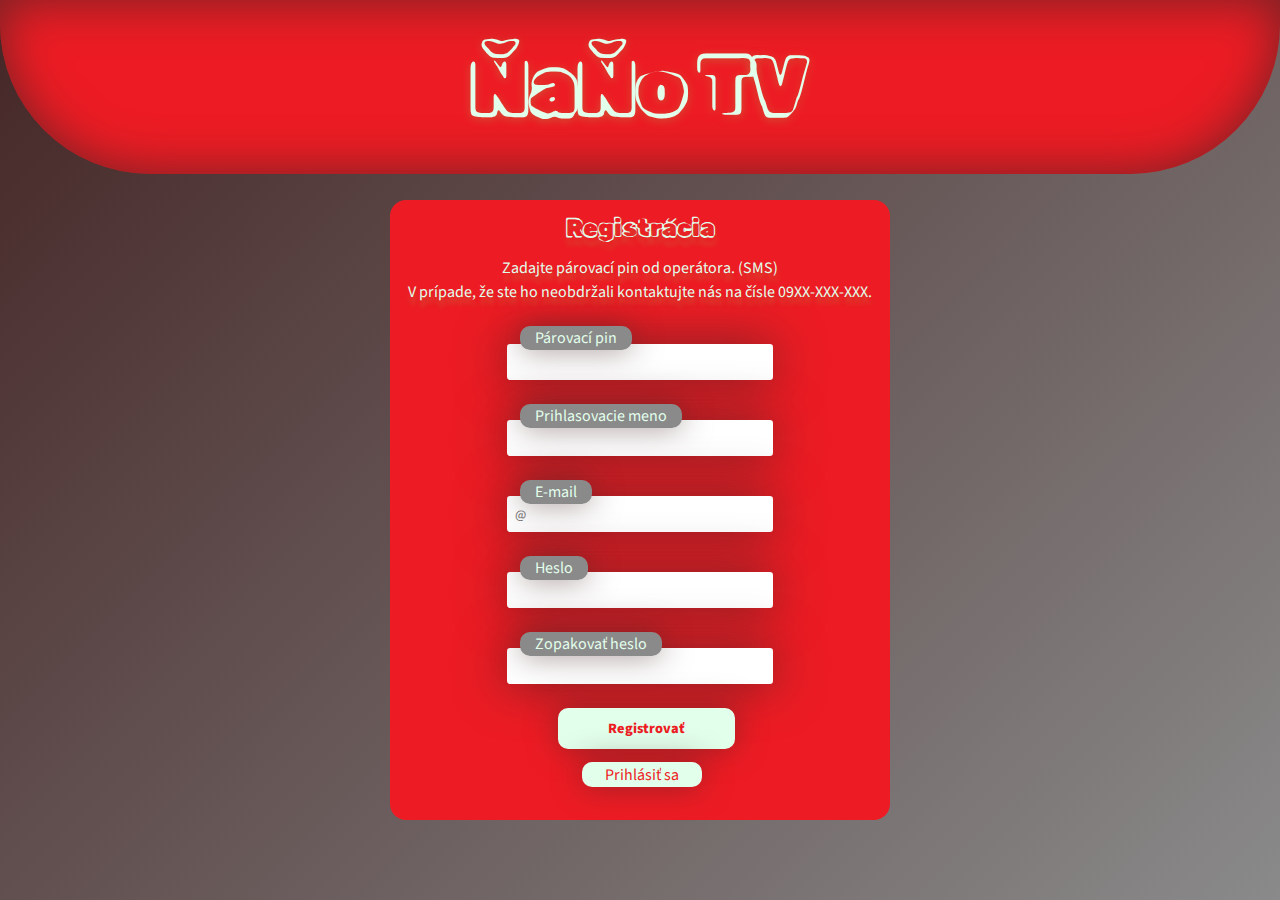
<file: Domáce úlohy/Domáca úloha 4/Projekt Ňaňo TV/register.html>
<!DOCTYPE html>
<html lang="sk">
  <head>
    <meta charset="UTF-8" />
    <meta http-equiv="X-UA-Compatible" content="IE=edge" />
    <meta name="viewport" content="width=device-width, initial-scale=1.0" />
    <link rel="stylesheet" href="./css/reset.css" />
    <link rel="stylesheet" href="./css/register.css" />
    <link rel="preconnect" href="https://fonts.googleapis.com" />
    <link rel="preconnect" href="https://fonts.gstatic.com" crossorigin />
    <link
      href="https://fonts.googleapis.com/css2?family=Rubik+Vinyl&family=Source+Sans+Pro:ital,wght@0,300;0,400;0,600;0,700;1,300;1,400;1,600&display=swap"
      rel="stylesheet" />
    <title>ŇaŇo TV</title>
  </head>
  <body>
    <div class="container">
      <header class="logo">
        <h1>ŇaŇo TV</h1>
      </header>

      <div class="content">
        <article class="text container-2">
          <h2>Registrácia</h2>
          <p>
            Zadajte párovací pin od operátora. (SMS) <br />
            V prípade, že ste ho neobdržali kontaktujte nás na čísle
            09XX-XXX-XXX.
          </p>
        </article>
        <form action="#" method="get" class="container">
          <label class="login" for="login">Párovací pin</label>
          <input type="text" name="pin" required />
          <label for="login">Prihlasovacie meno</label>
          <input type="text" name="name" required />
          <label for="login">E-mail</label>
          <input type="email" name="email" placeholder="@" required />
          <label for="password">Heslo</label>
          <input type="password" name="pass" required />
          <label for="pass">Zopakovať heslo</label>
          <input type="password" name="pass" required />
          <button>Registrovať</button>
        </form>
        <a href="./index.html">Prihlásiť sa</a>
      </div>
    </div>
  </body>
</html>
</file>
<file: Domáce úlohy/Domáca úloha 2 a pól/css/style.css>
* {
  margin: 0;
  padding: 0;
  box-sizing: border-box;
}
body {
  font-family: "Playfair Display", serif;
  background-color: rgb(142, 210, 210);
}

header {
  text-align: center;
  background: rgb(255, 255, 255);
  padding-top: 30px;
  padding-bottom: 30px;
}
li {
  display: inline-block;
  padding-left: 15px;
}
a {
  text-decoration: none;
  font-size: 16px;
  color: #787878;
  font-weight: 700;
}
a:hover,
a:active {
  color: #575757;
  font-weight: 700;
}
.content {
  max-width: 980px;
  margin: 0 auto;
  font-size: 16px;
}
h1,
p {
  font-family: "Poppins", sans-serif;
  text-align: center;
}
h1 {
  font-size: 80px;
  font-weight: 700;
  margin-top: 60px;
  color: rgb(249, 249, 249);
  text-transform: uppercase;
}

p {
  font-size: 22px;
  font-weight: 600;
  color: rgb(249, 249, 249);
}
.btn {
  text-align: center;
  margin-top: 70px;
}
.btn a {
  font-family: "Poppins", sans-serif;
  font-size: 22px;
  font-weight: 500;
  text-transform: uppercase;
  color: #fff;
  background: rgb(253, 105, 85);
  padding: 18px 20px;
  border-radius: 8px;
}
.btn a:hover,
.btn a:active {
  color: #575757;
}

.end {
  margin-top: 70px;
  font-size: 18px;
  font-weight: 500;
}
</file>
<file: Domáce úlohy/Domáca úloha 3 a trištvrte/css/style.css>
.post-footer {
  width: 700px;
  margin: 60px auto;
}
.post-footer > h3 {
  text-align: center;
}

.photo img {
  border-radius: 50%;
  border: 10px solid #eee;
  margin-top: 10px;
}
.byline h3,
.byline p {
  font-size: 14px;
  line-height: 24px;
  margin-left: 160px;
}
.byline h3 a {
  color: #222;
}
.sidebar {
  position: relative;
}
.bio {
  position: absolute;
  left: 25%;
}
.byline {
  position: relative;
}
.photo {
  position: absolute;
}
</file>
<file: Domáce úlohy/Domáca úloha 3/css/style.css>
body {
  font-family: "Sofia Sans", sans-serif;
  font-size: 16px;
  background: #f7f7f7;
}
.group:before,
.group:after {
  content: " ";
  display: table;
}

.group:after {
  clear: both;
}

.nadpis {
  background: #fff;
  padding: 25px 0;
  border-bottom: 1px solid #ccc;
}
h1 {
  text-align: center;
  font-size: 40px;
  font-weight: 900;
}
.container {
  width: 1120px;
  margin: 0 auto;
}
main {
  padding-top: 60px;
}
.content {
  float: left;
  width: 740px;
  margin-right: 40px;
  background-color: #fff;
}
.content,
.sidebar {
  float: left;
}

.photo img {
  width: 740px;
}
.text {
  padding-left: 40px;
  padding-right: 70px;
  font-family: "Source Sans Pro", sans-serif;
  color: #5d5d5d;
  font-weight: 300;
}
h2 {
  font-size: 45px;
  font-weight: 800;
}
.sidebar {
  width: 340px;
  background-color: #fff;
  outline: 5px solid black;
}
.sidebar-header img {
  width: 340px;
  height: auto;
}
.button {
  display: inline-block;
  text-decoration: none;
  background: #000;
  padding: 15px 25px;
  margin: 30px 0;
  border-radius: 7px;
  font-size: 16px;
  font-weight: 600;
  color: #ffffff;
}
/* .box {
  background-color: #000;
} */
/* .sidebar .box {
  border-bottom: 50px solid #f7f7f7;
} */

.pre-footer {
  color: #858484;
  background: #252122;
  padding: 60px 0;
  margin-top: 100px;
}

.column {
  float: left;
  width: 346px;
  margin-right: 40px;
}

.column h2 {
  color: #e3e3e3;
  margin-top: 20px;
}

.column img {
  width: 100%;
  height: auto;
}

.column:last-child {
  margin-right: 0;
}

.content {
  width: 740px;
  margin-right: 40px;
}

.content p:first-of-type {
  font-style: italic;
}

.sidebar {
  width: 340px;
}

.text {
  padding: 30px;
}

header img {
  width: 100%;
  height: auto;
}

.post-header img {
  width: 740px;
  height: auto;
}

.sidebar-header img {
  width: 340px;
  height: auto;
}
</file>
<file: Domáce úlohy/DU 8/css/style.css>
html {
  font-size: 100%;
  box-sizing: border-box;
}
body {
  font-size: clamp(1rem, 6vw, 2.5rem);
  color: #222;
  line-height: 1;
  font-family: "Source Serif Pro", serif;
  background-color: #fff;
}
img {
  max-width: 100%;
  height: auto;
}

/* Header & Nav */

.container {
  max-width: 1120px;
  margin: 0 auto;
}
.foto {
  font-size: 0;
}
.logo {
  text-align: center;
}
nav {
  text-align: center;
  padding-bottom: 1.4rem;
}
ul {
  display: grid;
  margin: 0;
  padding-left: 0;
}
li {
  display: inline-block;
  margin: 0.4rem 0rem;
}
li a {
  text-decoration: none;
  padding: 0.4rem 1rem;
  font-size: clamp(1.2rem, 4vw, 2.5rem);
  color: #009cff;
  transition: 0.5s all;
}
li a:hover,
li a:active {
  background-color: #009cff;
  border-radius: 5px;
  color: #fff;
}
.post-header {
  background-color: #efe6f7;
}
/* Main */
main {
  background-color: #fff;
}
h1,
p {
  padding: 0 1rem;
}
h1 {
  margin-top: 1rem;
  padding-top: 1rem;
  text-align: center;
  font-size: clamp(1.6rem, 6vw, 2.5rem);
}
p {
  margin-bottom: 3rem;
  text-align: center;
  font-size: clamp(1rem, 6vw, 1.5rem);
}
.btn {
  text-align: center;
  margin-bottom: 2rem;
  margin-top: 1rem;
}
.btn a {
  background-color: #009cff;
  color: #fff;
  padding: 0.6rem 1.5rem;
  border-radius: 5px;
  text-decoration: none;
  font-size: clamp(1rem, 4vw, 1.5rem);
  transition: 0.5s all;
}
.btn a:hover,
.btn a:active {
  background-color: #efe6f7;
  color: #009cff;
  border: 1px solid #009cff;
}
aside {
  background-color: #fff;
}
aside img {
  width: 1120px;
  height: auto;
}
.gallery a {
  font-size: 0;
  text-indent: -9999999px;
}
aside p {
  background-color: #fff;
  font-size: clamp(0.5rem, 3vw, 1.5rem);
  margin: 0;
  padding: 0;
  text-align: left;
}
section {
  padding-bottom: 3rem;
  border-bottom: 0.5px solid #d6cad6;
  border-top: 0.5px solid #d6cad6;
}
.gallery {
  border: 5px solid #fff;
  -webkit-box-shadow: 1px 1px 10px 0px rgba(0, 0, 0, 1);
  -moz-box-shadow: 1px 1px 10px 0px rgba(0, 0, 0, 1);
  box-shadow: 1px 1px 10px 0px rgba(0, 0, 0, 0.35);
}
.text {
  background-color: #efe6f7;
}
.text p {
  background-color: #efe6f7;
  padding: 0 0.5rem;
  text-align: center;
  font-size: clamp(1rem, 6vw, 1.5rem);
}
figcaption {
  background-color: #fff;
}
/* Content */

.content {
  background-color: #fff;
  text-align: center;
}

h2 {
  font-weight: 400;
  margin-bottom: 1rem;
}
footer {
  color: #fff;
  text-align: center;
  background-color: #313131;
}
footer p {
  margin: 0;
  padding: 0;
  font-size: 0.7rem;
  padding-bottom: 1rem;
  color: #73737b;
}
footer h3 {
  color: #848c8c;
  font-size: 1rem;
  padding: 0;
  margin: 0;
  padding-top: 1rem;
  margin-bottom: 0.5rem;
}
span {
  text-decoration: underline;
}
/* media */
@media screen and (min-width: 500px) {
  ul {
    display: flex;
    margin: 0;
    padding-left: 0;
    justify-content: center;
  }
}

@media screen and (min-width: 800px) {
  .logo {
    display: flex;
    margin: 0;
    padding-left: 0;
    justify-content: flex-start;
  }
  li a {
    font-size: clamp(0.4rem, 1.5vw, 1.5rem);
  }
  nav {
    margin-top: 0.9rem;
    vertical-align: middle;
  }
  .foto img {
    margin-top: 0.9rem;
    vertical-align: middle;
  }
  .foto {
    align-items: flex-start;
  }
  ul {
    white-space: nowrap;
  }
  li {
    margin: 0.4rem 1.8rem;
  }
  section {
    display: grid;
    grid-template-columns: 1fr 1fr;
  }
  .text {
    background-color: #efe6f7;
    border: none;
    box-shadow: none;
    margin-top: 35px;
  }
  .text p {
    background-color: #efe6f7;
    text-align: left;
    font-size: clamp(0.5rem, 3vw, 1.5rem);
    padding-right: 2rem;
    padding-left: 0.7rem;
    font-size: clamp(0.5rem, 3vw, 1.2rem);
  }
  aside {
    height: 16rem;
    margin-top: 4rem;
  }
  h1 {
    margin-top: 1rem;
    padding-top: 1rem;
    text-align: left;
    padding-left: 0.7rem;
    font-size: clamp(1.6rem, 6vw, 2rem);
  }
  .btn {
    text-align: left;
    margin: 1rem 0;
    padding-left: 0.7rem;
  }
  .gallery {
    background-color: #fff;
  }
  .gallery figcaption {
    background-color: #fff;
    font-size: clamp(0.5rem, 3vw, 1rem);
    margin: 0;
    text-align: left;
  }

  .content {
    display: grid;
    grid-template-columns: 1fr 1fr 1fr;
    gap: 1.5rem;
  }
  h2 {
    font-weight: 400;
    margin-bottom: 10px;
    text-align: left;
    font-size: 2.5rem;
  }
  article p {
    text-align: left;
    padding-left: 0;
  }
  .box {
    padding-left: 1rem;
  }
  .box1 {
    padding: 0 0.5rem;
  }
  .box2 {
    padding-right: 1rem;
  }
}
</file>
<file: Domáce úlohy/Domáca úloha 2/1.zivotopis/css/style.css>
* {
  margin: 0;
  padding: 0;
  box-sizing: border-box;
}
body {
  font-size: 16px;
  font-family: "Playfair Display", serif;
  background: #00bdbd;
  margin: 0 auto;
  max-width: 680px;
}
.photo {
  text-align: center;
  padding-bottom: 60px;
}
h1,
h2,
h3,
p {
  color: rgb(255, 246, 246);
}
h1 {
  font-family: "Poppins", sans-serif;
  font-size: 36px;
  line-height: 38px;
  font-weight: 100;
  text-transform: uppercase;
  margin-top: 40px;
}
.photo p {
  font-family: "Poppins", sans-serif;
  font-size: 21px;
  line-height: 21px;
  font-weight: 400;
  padding-top: 5px;
}
img {
  border-radius: 50%;
  margin-top: 50px;
}
h2 {
  font-family: "Poppins", sans-serif;
  font-size: 30px;
  font-weight: 200;
  padding-bottom: 10px;
  line-height: 25px;
}
h3 {
  font-size: 20px;
  font-weight: 400;
  padding-bottom: 25px;
  line-height: 25px;
}
article p:first-child {
  margin-bottom: 20px;
}
article p {
  font-size: 17px;
  line-height: 21px;
  margin-bottom: 50px;
}

.btn {
  text-align: left;
  padding: 0 0 100px;
}
a {
  color: rgb(255, 246, 246);
  text-decoration: none;
  background: #474d5d;
  padding: 15px;
  font-size: 18px;
  font-weight: 500;
  line-height: 25px;
  letter-spacing: 1.2px;
}
</file>
<file: Domáce úlohy/Domáca úloha 4/Projekt Ňaňo TV/css/style.css>
body {
  font-family: "Source Sans Pro", sans-serif;
  font-size: 0.16rem;
  background: -webkit-linear-gradient(-45deg, #452626, #8a8a8a);
  background: -moz-linear-gradient(-45deg, #452626, #8a8a8a);
  background: -ms-linear-gradient(-45deg, #452626, #8a8a8a);
  background: -o-linear-gradient(-45deg, #452626, #8a8a8a);
  background-attachment: fixed;
  -webkit-transition: all 0.3s cubic-bezier(0.215, 0.61, 0.355, 1);
  -moz-transition: all 0.3s cubic-bezier(0.215, 0.61, 0.355, 1);
  -ms-transition: all 0.3s cubic-bezier(0.215, 0.61, 0.355, 1);
  -o-transition: all 0.3s cubic-bezier(0.215, 0.61, 0.355, 1);
}
.container {
  max-width: 100vw;
  max-height: 100vw;
}

.logo {
  background: -webkit-linear-gradient(-45deg, #ed1c24, #ed1c24);
  background: -moz-linear-gradient(-45deg, #ed1c24, #ed1c24);
  background: -ms-linear-gradient(-45deg, #ed1c24, #ed1c24);
  background: -o-linear-gradient(-45deg, #ed1c24, #ed1c24);
  background-attachment: fixed;
  -webkit-transition: all 300ms cubic-bezier(0.215, 0.61, 0.355, 1);
  -moz-transition: all 300ms cubic-bezier(0.215, 0.61, 0.355, 1);
  -ms-transition: all 300ms cubic-bezier(0.215, 0.61, 0.355, 1);
  -o-transition: all 300ms cubic-bezier(0.215, 0.61, 0.355, 1);
  padding-bottom: 20%;
  border-radius: 0px 0px 150px 150px;
  -moz-border-radius: 0px 0px 150px 150px;
  -webkit-border-radius: 0px 0px 150px 150px;
  border: 0px none #000000;
  box-shadow: inset 0px 0px 50px 0px rgba(69, 38, 38, 0.75);
}
h1 {
  display: block;
  font-family: "Rubik Vinyl", sans-serif, cursive;
  font-size: 4rem;
  text-shadow: 1px 7px 4px rgba(206, 89, 55, 0.79);
  text-align: center;
  padding-top: 7rem;
  color: #e2ffeb;
}
.container-2 {
  display: block;
  font-family: "Rubik Vinyl", sans-serif, cursive;
  font-size: 2.4rem;
  text-shadow: 1px 7px 4px rgba(206, 89, 55, 0.79);
  text-align: center;
  padding-top: 1rem;
  color: #e2ffeb;
}
p {
  font-family: "Source Sans Pro", sans-serif;
  font-size: 1rem;
  margin: 1rem 0;
}
.content {
  display: block;
  background: -webkit-linear-gradient(-45deg, #ed1c24, #ed1c24);
  background: -moz-linear-gradient(-45deg, #ed1c24, #ed1c24);
  background: -ms-linear-gradient(-45deg, #ed1c24, #ed1c24);
  background: -o-linear-gradient(-45deg, #ed1c24, #ed1c24);
  background-attachment: fixed;
  -webkit-transition: all 300ms cubic-bezier(0.215, 0.61, 0.355, 1);
  -moz-transition: all 300ms cubic-bezier(0.215, 0.61, 0.355, 1);
  -ms-transition: all 300ms cubic-bezier(0.215, 0.61, 0.355, 1);
  -o-transition: all 300ms cubic-bezier(0.215, 0.61, 0.355, 1);
  text-align: center;
  margin-top: 5rem;
  width: 300px;
  height: 360px;
  margin: 30px auto;
  border-radius: 1rem;
  position: relative;
}
h2 {
  font-size: 1.5rem;
}
input {
  display: block;
  margin-top: 1.5rem;
  margin-left: 2.5rem;
  border: none;
  border-radius: 0.2rem;
  padding: 0.5rem;
  font-family: "Source Sans Pro", sans-serif;
  width: 200px;
  height: 20px;
}
label {
  display: block;
  font-size: 0.8rem;
  text-align: left;
  background: -webkit-linear-gradient(-45deg, #8a8a8a, #8a8a8a);
  background: -moz-linear-gradient(-45deg, #452626, #8a8a8a);
  background: -ms-linear-gradient(-45deg, #452626, #8a8a8a);
  background: -o-linear-gradient(-45deg, #452626, #8a8a8a);
  background-attachment: fixed;
  -webkit-transition: all 0.3s cubic-bezier(0.215, 0.61, 0.355, 1);
  -moz-transition: all 0.3s cubic-bezier(0.215, 0.61, 0.355, 1);
  -ms-transition: all 0.3s cubic-bezier(0.215, 0.61, 0.355, 1);
  -o-transition: all 0.3s cubic-bezier(0.215, 0.61, 0.355, 1);
  font-family: "Source Sans Pro", sans-serif;
  position: absolute;
  padding: 4px 10px;
  left: 100%;
  margin-top: 8px;
  margin-left: -85%;
  border-radius: 10px;
  box-shadow: 0px 0px 30px 0px rgb(69 38 38 / 50%);
  color: #e2ffeb;
}
.login {
  position: absolute;
  left: 100%;
  margin-top: -16px;
  margin-left: -85%;
}
button {
  display: block;
  margin-top: 1rem;
  margin-left: 5.1rem;
  padding: 10px 30px;
  border-radius: 10px;
  font-family: "Source Sans Pro", sans-serif;
  font-size: 0.9rem;
  font-weight: 800;
  border: none;
  color: #ed1c24;
  background: #e2ffeb;
  box-shadow: 0px 0px 30px 0px rgb(69 38 38 / 50%);
}

/* button:hover,
button:active {
background: #ed1c24;
color: #e2ffeb;
border: 1px solid #452626;

} */

a {
  display: block;
  margin-top: 1.3rem;
  font-size: 1rem;
  background: #e2ffeb;
  width: 100px;
  height: 20px;
  margin: 1.3rem auto;
  padding: 5px 10px;
  border-radius: 10px;
  text-decoration: none;
  color: #ed1c24;
  position: absolute;
  left: 100%;
  margin-left: -71%;
  box-shadow: 0px 0px 30px 0px rgb(69 38 38 / 50%);
}
/* a:hover,
a:active {
background: #ed1c24;
color: #e2ffeb;
border: 1px solid #452626;

} */

/* MEDIA QUERIES */
@media screen and (min-width: 500px) {
  h1 {
    display: block;
    font-family: "Rubik Vinyl", sans-serif, cursive;
    font-size: 4.9rem;
    text-shadow: 0px 2px 8px rgba(206, 89, 55, 1);
    text-align: center;
    padding-top: 3rem;
    color: #e2ffeb;
  }
  .logo {
    background: -webkit-linear-gradient(-45deg, #ed1c24, #ed1c24);
    background: -moz-linear-gradient(-45deg, #ed1c24, #ed1c24);
    background: -ms-linear-gradient(-45deg, #ed1c24, #ed1c24);
    background: -o-linear-gradient(-45deg, #ed1c24, #ed1c24);
    background-attachment: fixed;
    -webkit-transition: all 300ms cubic-bezier(0.215, 0.61, 0.355, 1);
    -moz-transition: all 300ms cubic-bezier(0.215, 0.61, 0.355, 1);
    -ms-transition: all 300ms cubic-bezier(0.215, 0.61, 0.355, 1);
    -o-transition: all 300ms cubic-bezier(0.215, 0.61, 0.355, 1);
    border-radius: 0px 0px 150px 150px;
    -moz-border-radius: 0px 0px 150px 150px;
    -webkit-border-radius: 0px 0px 150px 150px;
    -webkit-box-shadow: inset 0px 0px 50px 0px rgba(0, 0, 0, 0.75);
    -moz-box-shadow: inset 0px 0px 50px 0px rgba(0, 0, 0, 0.75);
    box-shadow: inset 0px 0px 50px 0px rgba(69, 38, 38, 0.75);
    padding-bottom: 3rem;
  }
  .content {
    display: block;
    background: -webkit-linear-gradient(-45deg, #ed1c24, #ed1c24);
    background: -moz-linear-gradient(-45deg, #ed1c24, #ed1c24);
    background: -ms-linear-gradient(-45deg, #ed1c24, #ed1c24);
    background: -o-linear-gradient(-45deg, #ed1c24, #ed1c24);
    background-attachment: fixed;
    -webkit-transition: all 300ms cubic-bezier(0.215, 0.61, 0.355, 1);
    -moz-transition: all 300ms cubic-bezier(0.215, 0.61, 0.355, 1);
    -ms-transition: all 300ms cubic-bezier(0.215, 0.61, 0.355, 1);
    -o-transition: all 300ms cubic-bezier(0.215, 0.61, 0.355, 1);
    text-align: center;
    margin-top: 5rem;
    width: 500px;
    height: 500px;
    margin: 0 auto;
    margin-top: 2%;
    border-radius: 1rem;
    position: relative;
  }
  .container-2 {
    display: block;
    font-family: "Rubik Vinyl", sans-serif, cursive;
    font-size: 2.4rem;
    text-shadow: 1px 7px 4px rgba(206, 89, 55, 0.79);
    text-align: center;
    padding-top: 1rem;
    color: #e2ffeb;
  }
  p {
    font-family: "Source Sans Pro", sans-serif;
    font-size: 1rem;
    margin-top: 1rem;
    line-height: 1.5rem;
  }

  h2 {
    font-size: 1.5rem;
  }
  input {
    display: block;
    margin: 40px auto;
    width: 250px;
    height: 20px;
    font-family: "Source Sans Pro", sans-serif;
    box-shadow: 0px 0px 50px 0px rgba(69, 38, 38, 0.75);
  }
  label {
    display: block;
    font-size: 1rem;
    text-align: left;
    background: -webkit-linear-gradient(-45deg, #8a8a8a, #8a8a8a);
    background: -moz-linear-gradient(-45deg, #452626, #8a8a8a);
    background: -ms-linear-gradient(-45deg, #452626, #8a8a8a);
    background: -o-linear-gradient(-45deg, #452626, #8a8a8a);
    background-attachment: fixed;
    -webkit-transition: all 0.3s cubic-bezier(0.215, 0.61, 0.355, 1);
    -moz-transition: all 0.3s cubic-bezier(0.215, 0.61, 0.355, 1);
    -ms-transition: all 0.3s cubic-bezier(0.215, 0.61, 0.355, 1);
    -o-transition: all 0.3s cubic-bezier(0.215, 0.61, 0.355, 1);
    font-family: "Source Sans Pro", sans-serif;
    position: absolute;
    padding: 4px 15px;
    left: 100%;
    margin-top: -16px;
    margin-left: -74%;
    border-radius: 10px;
    box-shadow: 0px 0px 30px 0px rgb(69 38 38 / 50%);
  }
  .login {
    position: absolute;
    left: 100%;
    margin-top: -18px;
    margin-left: -74%;
  }
  button {
    display: block;
    margin: 40px auto;
    margin-left: 10.5rem;
    padding: 10px 50px;
    border-radius: 10px;
    font-family: "Source Sans Pro", sans-serif;
    font-size: 0.9rem;
    font-weight: 800;
    border: none;
    color: #ed1c24;
    cursor: pointer;
    box-shadow: 0px 0px 30px 0px rgb(69 38 38 / 50%);
  }
  button:hover,
  button:active {
    background: #ed1c24;
    color: #e2ffeb;
    border: 1px solid #452626;
  }
  a {
    display: block;
    font-size: 1rem;
    background: #e2ffeb;
    width: 100px;
    height: 15px;
    margin: 1.3rem auto;
    padding: 5px 10px;
    border-radius: 10px;
    text-decoration: none;
    color: #ed1c24;
    position: absolute;
    left: 100%;
    margin-left: -308px;
    bottom: 90px;

    box-shadow: 0px 0px 30px 0px rgb(69 38 38 / 50%);
  }
  a:hover,
  a:active {
    background: #ed1c24;
    color: #e2ffeb;
    border: 1px solid #452626;
  }
}
/* END MEDIA QUERIES */
</file>
<file: Domáce úlohy/Domáca úloha 4/Projekt Ňaňo TV/css/register.css>
body {
  font-family: "Source Sans Pro", sans-serif;
  font-size: 0.16rem;
  background: -webkit-linear-gradient(-45deg, #452626, #8a8a8a);
  background: -moz-linear-gradient(-45deg, #452626, #8a8a8a);
  background: -ms-linear-gradient(-45deg, #452626, #8a8a8a);
  background: -o-linear-gradient(-45deg, #452626, #8a8a8a);
  background-attachment: fixed;
  -webkit-transition: all 0.3s cubic-bezier(0.215, 0.61, 0.355, 1);
  -moz-transition: all 0.3s cubic-bezier(0.215, 0.61, 0.355, 1);
  -ms-transition: all 0.3s cubic-bezier(0.215, 0.61, 0.355, 1);
  -o-transition: all 0.3s cubic-bezier(0.215, 0.61, 0.355, 1);
}
.container {
  max-width: 100vw;
  max-height: 100vw;
}

.logo {
  background: -webkit-linear-gradient(-45deg, #ed1c24, #ed1c24);
  background: -moz-linear-gradient(-45deg, #ed1c24, #ed1c24);
  background: -ms-linear-gradient(-45deg, #ed1c24, #ed1c24);
  background: -o-linear-gradient(-45deg, #ed1c24, #ed1c24);
  background-attachment: fixed;
  -webkit-transition: all 300ms cubic-bezier(0.215, 0.61, 0.355, 1);
  -moz-transition: all 300ms cubic-bezier(0.215, 0.61, 0.355, 1);
  -ms-transition: all 300ms cubic-bezier(0.215, 0.61, 0.355, 1);
  -o-transition: all 300ms cubic-bezier(0.215, 0.61, 0.355, 1);
  padding-bottom: 20%;
  border-radius: 0px 0px 150px 150px;
  -moz-border-radius: 0px 0px 150px 150px;
  -webkit-border-radius: 0px 0px 150px 150px;
  border: 0px none #000000;
  box-shadow: inset 0px 0px 50px 0px rgba(69, 38, 38, 0.75);
}
h1 {
  display: block;
  font-family: "Rubik Vinyl", sans-serif, cursive;
  font-size: 4rem;
  text-shadow: 1px 7px 4px rgba(206, 89, 55, 0.79);
  text-align: center;
  padding-top: 7rem;
  color: #e2ffeb;
}
.container-2 {
  display: block;
  font-family: "Rubik Vinyl", sans-serif, cursive;
  font-size: 2.4rem;
  text-shadow: 1px 7px 4px rgba(206, 89, 55, 0.79);
  text-align: center;
  padding-top: 1rem;
  color: #e2ffeb;
}
p {
  font-family: "Source Sans Pro", sans-serif;
  font-size: 1rem;
  margin: 1rem 0;
}
.content {
  display: block;
  background: -webkit-linear-gradient(-45deg, #ed1c24, #ed1c24);
  background: -moz-linear-gradient(-45deg, #ed1c24, #ed1c24);
  background: -ms-linear-gradient(-45deg, #ed1c24, #ed1c24);
  background: -o-linear-gradient(-45deg, #ed1c24, #ed1c24);
  background-attachment: fixed;
  -webkit-transition: all 300ms cubic-bezier(0.215, 0.61, 0.355, 1);
  -moz-transition: all 300ms cubic-bezier(0.215, 0.61, 0.355, 1);
  -ms-transition: all 300ms cubic-bezier(0.215, 0.61, 0.355, 1);
  -o-transition: all 300ms cubic-bezier(0.215, 0.61, 0.355, 1);
  text-align: center;
  margin-top: 5rem;
  width: 300px;
  height: 530px;
  margin: 30px auto;
  border-radius: 1rem;
  position: relative;
}
h2 {
  font-size: 1.5rem;
}
input {
  display: block;
  margin-top: 1.5rem;
  margin-left: 2.5rem;
  border: none;
  border-radius: 0.2rem;
  padding: 0.5rem;
  font-family: "Source Sans Pro", sans-serif;
  width: 200px;
  height: 20px;
}
label {
  display: block;
  font-size: 0.8rem;
  text-align: left;
  background: -webkit-linear-gradient(-45deg, #8a8a8a, #8a8a8a);
  background: -moz-linear-gradient(-45deg, #452626, #8a8a8a);
  background: -ms-linear-gradient(-45deg, #452626, #8a8a8a);
  background: -o-linear-gradient(-45deg, #452626, #8a8a8a);
  background-attachment: fixed;
  -webkit-transition: all 0.3s cubic-bezier(0.215, 0.61, 0.355, 1);
  -moz-transition: all 0.3s cubic-bezier(0.215, 0.61, 0.355, 1);
  -ms-transition: all 0.3s cubic-bezier(0.215, 0.61, 0.355, 1);
  -o-transition: all 0.3s cubic-bezier(0.215, 0.61, 0.355, 1);
  font-family: "Source Sans Pro", sans-serif;
  position: absolute;
  padding: 4px 10px;
  left: 100%;
  margin-top: 8px;
  margin-left: -85%;
  border-radius: 10px;
  box-shadow: 0px 0px 30px 0px rgb(69 38 38 / 50%);
  color: #e2ffeb;
}
.login {
  position: absolute;
  left: 100%;
  margin-top: -16px;
  margin-left: -85%;
}
button {
  display: block;
  margin-top: 1rem;
  margin-left: 5.1rem;
  padding: 10px 30px;
  border-radius: 10px;
  font-family: "Source Sans Pro", sans-serif;
  font-size: 0.9rem;
  font-weight: 800;
  border: none;
  color: #ed1c24;
  background: #e2ffeb;
  box-shadow: 0px 0px 30px 0px rgb(69 38 38 / 50%);
}

/* button:hover,
button:active {
background: #ed1c24;
color: #e2ffeb;
border: 1px solid #452626;

} */

a {
  display: block;
  margin-top: 1.3rem;
  font-size: 1rem;
  background: #e2ffeb;
  width: 100px;
  height: 20px;
  margin: 1.3rem auto;
  padding: 5px 10px;
  border-radius: 10px;
  text-decoration: none;
  color: #ed1c24;
  position: absolute;
  left: 100%;
  margin-left: -71%;
  box-shadow: 0px 0px 30px 0px rgb(69 38 38 / 50%);
}
/* a:hover,
a:active {
background: #ed1c24;
color: #e2ffeb;
border: 1px solid #452626;

} */

/* MEDIA QUERIES */
@media screen and (min-width: 500px) {
  h1 {
    display: block;
    font-family: "Rubik Vinyl", sans-serif, cursive;
    font-size: 4.9rem;
    text-shadow: 0px 2px 8px rgba(206, 89, 55, 1);
    text-align: center;
    padding-top: 3rem;
    color: #e2ffeb;
  }
  .logo {
    background: -webkit-linear-gradient(-45deg, #ed1c24, #ed1c24);
    background: -moz-linear-gradient(-45deg, #ed1c24, #ed1c24);
    background: -ms-linear-gradient(-45deg, #ed1c24, #ed1c24);
    background: -o-linear-gradient(-45deg, #ed1c24, #ed1c24);
    background-attachment: fixed;
    -webkit-transition: all 300ms cubic-bezier(0.215, 0.61, 0.355, 1);
    -moz-transition: all 300ms cubic-bezier(0.215, 0.61, 0.355, 1);
    -ms-transition: all 300ms cubic-bezier(0.215, 0.61, 0.355, 1);
    -o-transition: all 300ms cubic-bezier(0.215, 0.61, 0.355, 1);
    border-radius: 0px 0px 150px 150px;
    -moz-border-radius: 0px 0px 150px 150px;
    -webkit-border-radius: 0px 0px 150px 150px;
    -webkit-box-shadow: inset 0px 0px 50px 0px rgba(0, 0, 0, 0.75);
    -moz-box-shadow: inset 0px 0px 50px 0px rgba(0, 0, 0, 0.75);
    box-shadow: inset 0px 0px 50px 0px rgba(69, 38, 38, 0.75);
    padding-bottom: 3rem;
  }
  .content {
    display: block;
    background: -webkit-linear-gradient(-45deg, #ed1c24, #ed1c24);
    background: -moz-linear-gradient(-45deg, #ed1c24, #ed1c24);
    background: -ms-linear-gradient(-45deg, #ed1c24, #ed1c24);
    background: -o-linear-gradient(-45deg, #ed1c24, #ed1c24);
    background-attachment: fixed;
    -webkit-transition: all 300ms cubic-bezier(0.215, 0.61, 0.355, 1);
    -moz-transition: all 300ms cubic-bezier(0.215, 0.61, 0.355, 1);
    -ms-transition: all 300ms cubic-bezier(0.215, 0.61, 0.355, 1);
    -o-transition: all 300ms cubic-bezier(0.215, 0.61, 0.355, 1);
    text-align: center;
    width: 500px;
    height: 620px;
    margin: 2% auto;
    border-radius: 1rem;
    position: relative;
  }
  .container-2 {
    display: block;
    font-family: "Rubik Vinyl", sans-serif, cursive;
    font-size: 2.4rem;
    text-shadow: 1px 7px 4px rgba(206, 89, 55, 0.79);
    text-align: center;
    padding-top: 1rem;
    color: #e2ffeb;
  }
  p {
    font-family: "Source Sans Pro", sans-serif;
    font-size: 1rem;
    margin-top: 1rem;
    line-height: 1.5rem;
  }

  h2 {
    font-size: 1.5rem;
  }
  input {
    display: block;
    margin: 40px auto;
    width: 250px;
    height: 20px;
    font-family: "Source Sans Pro", sans-serif;
    box-shadow: 0px 0px 50px 0px rgba(69, 38, 38, 0.75);
  }
  label {
    display: block;
    font-size: 1rem;
    text-align: left;
    background: -webkit-linear-gradient(-45deg, #8a8a8a, #8a8a8a);
    background: -moz-linear-gradient(-45deg, #452626, #8a8a8a);
    background: -ms-linear-gradient(-45deg, #452626, #8a8a8a);
    background: -o-linear-gradient(-45deg, #452626, #8a8a8a);
    background-attachment: fixed;
    -webkit-transition: all 0.3s cubic-bezier(0.215, 0.61, 0.355, 1);
    -moz-transition: all 0.3s cubic-bezier(0.215, 0.61, 0.355, 1);
    -ms-transition: all 0.3s cubic-bezier(0.215, 0.61, 0.355, 1);
    -o-transition: all 0.3s cubic-bezier(0.215, 0.61, 0.355, 1);
    font-family: "Source Sans Pro", sans-serif;
    position: absolute;
    padding: 4px 15px;
    left: 100%;
    margin-top: -16px;
    margin-left: -74%;
    border-radius: 10px;
    box-shadow: 0px 0px 30px 0px rgb(69 38 38 / 50%);
  }
  .login {
    position: absolute;
    left: 100%;
    margin-top: -18px;
    margin-left: -74%;
  }
  button {
    display: block;
    margin-top: -1rem;
    margin-left: 10.5rem;
    padding: 10px 50px;
    border-radius: 10px;
    font-family: "Source Sans Pro", sans-serif;
    font-size: 0.9rem;
    font-weight: 800;
    border: none;
    color: #ed1c24;
    cursor: pointer;
    box-shadow: 0px 0px 30px 0px rgb(69 38 38 / 50%);
  }
  button:hover,
  button:active {
    background: #ed1c24;
    color: #e2ffeb;
    border: 1px solid #452626;
  }
  a {
    display: block;
    font-size: 1rem;
    background: #e2ffeb;
    width: 100px;
    height: 15px;
    margin: 1.3rem auto;
    padding: 5px 10px;
    border-radius: 10px;
    text-decoration: none;
    color: #ed1c24;
    position: absolute;
    left: 100%;
    margin-left: -308px;
    bottom: 12px;
    box-shadow: 0px 0px 30px 0px rgb(69 38 38 / 50%);
  }
  a:hover,
  a:active {
    background: #ed1c24;
    color: #e2ffeb;
    border: 1px solid #452626;
  }
}
/* END MEDIA QUERIES */
</file>
